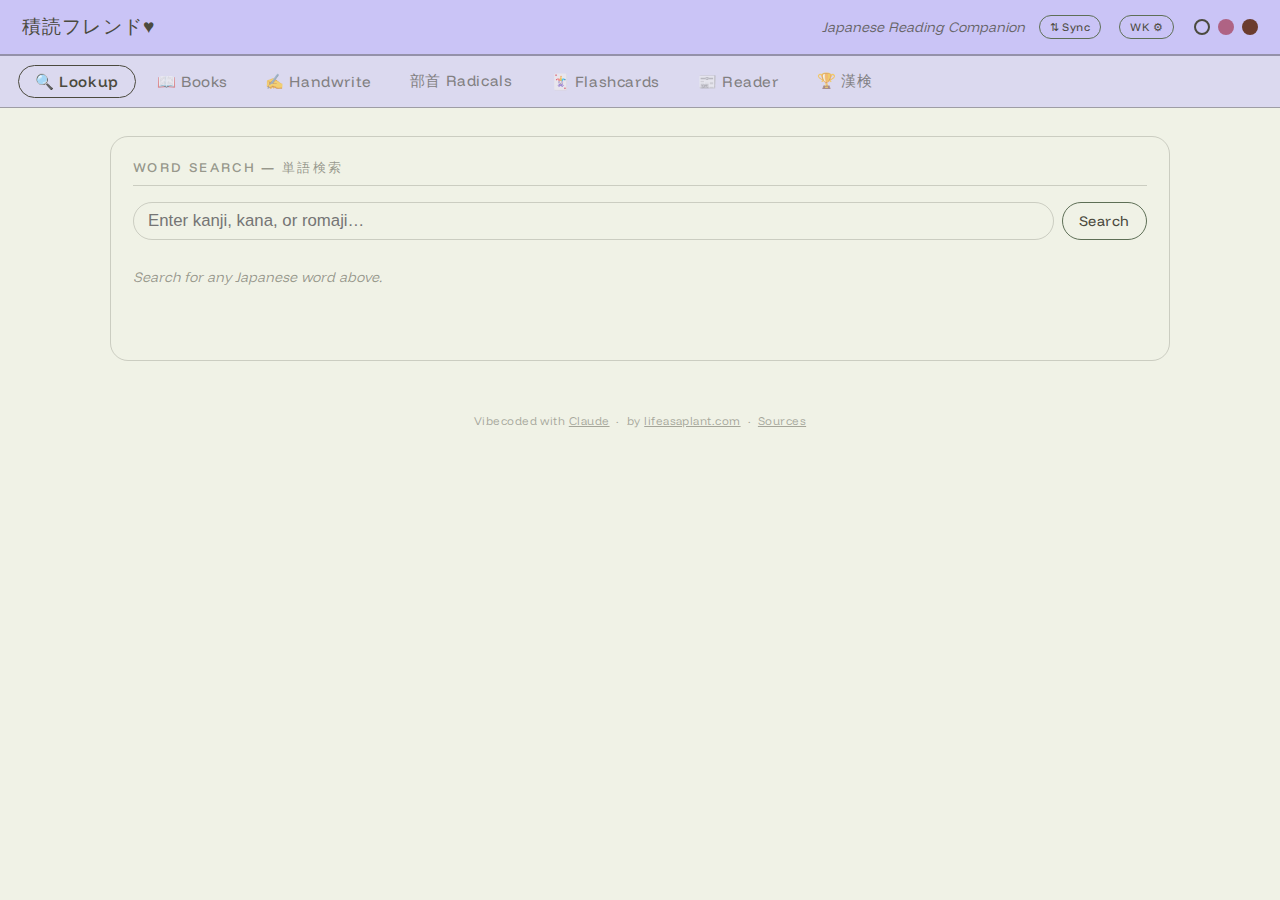
<file: index.html>
<!DOCTYPE html>

<html lang="en">
<head>
<meta charset="utf-8"/>
<meta content="width=device-width, initial-scale=1.0" name="viewport"/>
<title>積読フレンド ♥ </title>
<link href="https://fonts.googleapis.com" rel="preconnect"/>
<link href="https://fonts.gstatic.com" rel="preconnect" crossorigin/>
<link href="https://fonts.googleapis.com/css2?family=Funnel+Display:wght@300;400;500;600&family=Kosugi+Maru&display=swap" rel="stylesheet"/>
<link rel="icon" type="image/svg+xml" href="plumheart.svg"/>
  <link href="styles.css" rel="stylesheet"/>
  <link href="kanken.css" rel="stylesheet"/>
</head>
<body>
<header class="topbar">
<div class="topbar-left">
<h1>積読フレンド♥</h1>
</div>
<div class="topbar-right">
<span class="tagline">Japanese Reading Companion</span>
<button class="btn btn-sm" onclick="openSyncPanel()" style="font-size:0.7rem;padding:4px 10px;margin-right:4px" title="Backup &amp; Restore">⇅ Sync</button>
    <button class="btn btn-sm" onclick="openWkSettings()" style="font-size:0.7rem;padding:4px 10px;margin-right:6px" title="WaniKani Settings">WK ⚙</button>
<div aria-label="Theme" class="theme-dots">
<button aria-label="Flowers theme" class="theme-dot" data-theme="flowers" title="Flowers" type="button"></button>
<button aria-label="Plum theme" class="theme-dot" data-theme="plum" title="Plum" type="button"></button>
<button aria-label="Coffee theme" class="theme-dot" data-theme="coffee" title="Coffee" type="button"></button>
</div>
</div>
</header>
<div class="nav-wrap"><nav>
<button class="active" onclick="showPanel('lookup', this)">🔍 Lookup</button>
<button onclick="showPanel('bookshelf', this)">📖 Books</button>
<button onclick="showPanel('writing', this); setTimeout(()=>typeof hwResizeAll==='function'&&hwResizeAll(), 50)">✍️ Handwrite</button>
<button onclick="showPanel('radicals', this)">部首 Radicals</button>
<button onclick="showPanel('flashcards', this)">🃏 Flashcards</button>
<button onclick="showPanel('reader', this)">📰 Reader</button>
<button onclick="showPanel('kanken', this)">🏆 漢検</button>
</nav></div>
<main>
<!-- ── LOOKUP PANEL ── -->
<div class="panel active" id="panel-lookup">
<div class="lookup-grid">
<div class="card">
<h2>Word Search — 単語検索</h2>
<div class="search-bar">
<input autocomplete="off" id="search-input" placeholder="Enter kanji, kana, or romaji…" type="text"/>
<button class="btn" onclick="lookupWord()">Search</button>
</div>
<div id="results"><p class="status-msg">Search for any Japanese word above.</p></div>
</div>
</div>
</div>
<!-- ── WORD LISTS PANEL ── -->

<!-- ── HANDWRITE PANEL ── -->
<div class="panel" id="panel-writing">
<div class="writing-layout writing-one">
<div class="card canvas-wrap">
<h2>Handwrite Kanji — 手書き検索</h2>
<canvas height="350" id="writing-canvas-1" width="300"></canvas>
<div class="canvas-controls">
<div class="brush-row">
<span>Size</span>
<input id="brush-size" max="40" min="1" type="range" value="10" oninput="this.style.setProperty('--val', ((this.value-this.min)/(this.max-this.min)*100)+'%');" style="--val:22.5%;"/>
<input id="brush-color" type="color" value="#1a1410"/>
</div>
<button class="btn btn-sm btn-outline" onclick="hwClear(1)">Clear</button>
</div>
<div class="candidate-row" id="hw-candidates-1"></div>
<p class="status-msg" id="hw-status-1">Draw a kanji — suggestions appear automatically.</p>
</div>

<div class="card hw-build">
<h2>Build Word — 組み合わせ</h2>
<p class="radical-info">Click a candidate above to add it. You can edit the field manually too.</p>
<div class="search-bar">
<input autocomplete="off" id="hw-query" placeholder="例: 日本 / 猫 / 一" type="text"/>
<button class="btn" onclick="hwLookup()">Search</button>
<button class="btn btn-outline" onclick="hwClearQuery()">Clear</button>
</div>
<div id="hw-word-suggestions"><p class="status-msg">Write kanji (or type) to see word suggestions.</p></div>
</div>
</div>
</div>
<!-- ── RADICALS PANEL ── -->
<div class="panel" id="panel-radicals">
<div class="radical-layout">
<div class="card">
<h2>Radical Picker — 部首</h2>
<div class="selected-radicals" id="selected-radicals-display">—</div><p class="radical-info">Select one or more radicals to find kanji. Results come from Jisho.</p>
<div class="stroke-filter" id="stroke-filter"></div>
<div class="radical-grid" id="radical-grid"></div>
<div style="display:flex;gap:8px;margin-top:12px;flex-wrap:wrap"><button class="btn" onclick="searchByRadicals()" type="button">Get Kanji</button><button class="btn btn-outline" onclick="clearRadicals()" type="button">Clear selection</button></div></div>
<div class="card"><h2>Build Word — 組み合わせ</h2><p class="radical-info">1) Select radicals/components. 2) Click “Get Kanji”. 3) Click kanji to build a word. 4) Search.</p><div class="search-bar"><input autocomplete="off" id="radical-query" placeholder="例: 日本 / 猫 / 一" type="text"/><button class="btn" onclick="radicalSearchWord()" type="button">Search</button><button class="btn btn-outline" onclick="radicalClearAll()" type="button">Clear</button></div><div id="radical-word-suggestions"><p class="status-msg">Build a query to see suggestions.</p></div><div id="radical-kanji-candidates"><p class="status-msg">Select radicals and click “Get Kanji”.</p></div></div></div>
</div>

<!-- ── BOOKSHELF PANEL ── -->
<div class="panel" id="panel-bookshelf">

  <!-- Add book bar -->
  <div class="shelf-add-bar">
    <input id="shelf-quick-title" type="text" placeholder="Book title… (quick add)"
      onkeydown="if(event.key==='Enter')quickAddShelfBook()" autocomplete="off"/>
    <button class="btn btn-sm" onclick="quickAddShelfBook()">+ Quick add</button>
    <button class="btn btn-sm btn-outline" onclick="openAddShelfModal()">＋ Full details</button>
  </div>

  <!-- Two-column layout -->
  <div class="shelf-layout">

    <!-- Left: shelf list -->
    <div class="shelf-sidebar">
      <div id="shelf-list"></div>
    </div>

    <!-- Right: detail pane -->
    <div class="shelf-detail card" id="shelf-detail">
      <div class="shelf-empty-detail">
        <p class="empty-state">Select a book to see details,<br>or add one above.</p>
      </div>
    </div>

  </div>
</div>

<!-- ── BOOKSHELF MODAL ── -->
<div class="modal-overlay" id="shelf-modal">
  <div class="modal">
    <h2 id="shelf-modal-title-label">Add Book</h2>
    <input type="hidden" id="shelf-form-id"/>

    <div class="modal-section">
      <label>Title *</label>
      <input class="modal-input" id="shelf-form-title" type="text" placeholder="e.g. コンビニ人間" autocomplete="off"/>
    </div>

    <div class="modal-section">
      <label>Author</label>
      <input class="modal-input" id="shelf-form-author" type="text" placeholder="e.g. 村田沙耶香" autocomplete="off"/>
    </div>

    <div class="shelf-modal-row">
      <div class="modal-section" style="flex:1">
        <label>Status</label>
        <select class="modal-input" id="shelf-form-status">
          <option value="reading">📖 Reading</option>
          <option value="finished">✅ Finished</option>
          <option value="paused">⏸ Paused</option>
          <option value="wishlist">🌸 Want to read</option>
        </select>
      </div>
      <div class="modal-section" style="flex:1">
        <label>Date finished</label>
        <input class="modal-input" id="shelf-form-date" type="date"/>
      </div>
    </div>

    <div class="modal-section">
      <label>Rating</label>
      <div class="shelf-modal-stars" id="shelf-modal-rating" data-value="0">
        <span class="star" data-v="1">★</span>
        <span class="star" data-v="2">★</span>
        <span class="star" data-v="3">★</span>
        <span class="star" data-v="4">★</span>
        <span class="star" data-v="5">★</span>
      </div>
    </div>

    <div class="modal-section">
      <label>My Notes</label>
      <textarea class="modal-input" id="shelf-form-notes" rows="5"
        placeholder="Thoughts, impressions, memorable quotes…" style="border-radius:var(--radius-box);resize:vertical;min-height:100px;"></textarea>
    </div>

    <div class="modal-footer">
      <button class="btn btn-sm btn-outline" onclick="closeShelfModal()">Cancel</button>
      <button class="btn btn-sm" onclick="saveShelfModal()">Save</button>
    </div>
  </div>
</div>


<div class="panel" id="panel-flashcards">
<div class="fc-setup" id="fc-setup">
<div class="card">
<h2>Study Session — 勉強</h2>
<p style="font-size:0.9rem;color:var(--muted);margin-bottom:16px;font-style:italic">
          Choose which book(s) to study, then configure your session.
        </p>
<div class="fc-option-row" style="align-items:flex-start">
<label>Books</label>
<div class="fc-book-grid" id="fc-book-grid" style="margin-bottom:0"></div>
</div>
<div class="fc-options">
<div class="fc-option-row">
<label>Show</label>
<select id="fc-mode">
<option value="kanji-to-meaning">Kanji → Meaning</option>
<option value="meaning-to-kanji">Meaning → Kanji</option>
<option value="reading-to-meaning">Reading → Meaning</option>
</select>
</div>
<div class="fc-option-row">
<label>Order</label>
<select id="fc-order">
<option value="random">Random</option>
<option value="sequential">Sequential</option>
<option value="hard-first">Hard first</option>
</select>
</div>
<div class="fc-option-row">
<label>Limit</label>
<select id="fc-limit">
<option value="0">All cards</option>
<option value="10">10 cards</option>
<option value="20">20 cards</option>
<option value="30">30 cards</option>
<option value="50">50 cards</option>
</select>
</div>
</div>
</div>
<div style="text-align:center">
<button class="btn" onclick="startFlashcards()" style="padding:12px 36px;font-size:1.1rem;letter-spacing:0.1em">Start Study 開始</button>
</div>
</div>
<div class="fc-study" id="fc-study">
<div class="fc-progress-bar-wrap">
<span id="fc-count">0 / 0</span>
<div class="fc-progress-bar"><div class="fc-progress-fill" id="fc-progress-fill" style="width:0%"></div></div>
<button class="btn btn-sm btn-outline" onclick="endSession()">End</button>
</div>
<div class="fc-session-stats">
<div class="fc-stat"><span class="val" id="stat-again">0</span>Again</div>
<div class="fc-stat"><span class="val" id="stat-hard">0</span>Hard</div>
<div class="fc-stat"><span class="val" id="stat-good">0</span>Good</div>
<div class="fc-stat"><span class="val" id="stat-easy">0</span>Easy</div>
</div>
<div class="fc-card-scene" id="fc-card-scene" onclick="flipCard()">
<div class="fc-card-inner" id="fc-card-inner">
<div class="fc-card-face fc-front">
<div class="fc-hint" id="fc-front-hint">KANJI</div>
<div class="fc-word" id="fc-front-word">—</div>
<div class="fc-reading-front" id="fc-front-sub"></div>
<div class="fc-tap-hint">tap to reveal</div>
</div>
<div class="fc-card-face fc-back">
<div class="fc-hint">ANSWER</div>
<div class="fc-word-back" id="fc-back-word"></div>
<div class="fc-meaning-back" id="fc-back-meaning"></div>
<div class="fc-reading-back" id="fc-back-reading"></div>
</div>
</div>
</div>
<div class="fc-ratings" id="fc-ratings">
<button class="fc-rating-btn fc-btn-again" onclick="rateCard('again')">
<span class="label">Again</span><span class="sub">もう一度</span>
</button>
<button class="fc-rating-btn fc-btn-hard" onclick="rateCard('hard')">
<span class="label">Hard</span><span class="sub">難しい</span>
</button>
<button class="fc-rating-btn fc-btn-good" onclick="rateCard('good')">
<span class="label">Good</span><span class="sub">わかった</span>
</button>
<button class="fc-rating-btn fc-btn-easy" onclick="rateCard('easy')">
<span class="label">Easy</span><span class="sub">簡単</span>
</button>
</div>
<div class="fc-shortcuts">Space / Enter = flip  |  1 Again   2 Hard   3 Good   4 Easy</div>
</div>
<div class="fc-results" id="fc-results">
<div class="fc-results-title">Session Complete 完了</div>
<div class="fc-results-grid" id="fc-results-grid"></div>
<div class="fc-again-list" id="fc-again-list" style="display:none">
<h3>Review Again — 要復習</h3>
<div id="fc-again-items"></div>
</div>
<div style="display:flex;gap:12px;flex-wrap:wrap;justify-content:center">
<button class="btn" onclick="restartSession()">Study Again</button>
<button class="btn btn-outline" onclick="backToSetup()">Change Settings</button>
</div>
</div>
</div>

<!-- ── READER PANEL ── -->
<div class="panel" id="panel-reader">
  <div class="card" style="max-width:800px;margin:0 auto">
    <h2>Graded Reader — 多読</h2>
    <div class="reader-controls">
      <div class="reader-toolbar">
        <select id="reader-source" onchange="readerLoadSource()">
          <option value="nhk">📰 NHK Easy News (N4/N3)</option>
          <option value="tadoku-n2">📖 Tadoku Stories — N2</option>
          <option value="tadoku-n1">📖 Tadoku Stories — N1</option>
        </select>
        <label class="reader-toggle">
          <input type="checkbox" id="furigana-toggle" onchange="readerToggleFurigana(this.checked)" checked>
          Show furigana
        </label>
      </div>
      <div id="reader-article-list" class="reader-article-list">
        <p class="status-msg">Loading articles…</p>
      </div>
    </div>
    <div id="reader-content" class="reader-content" style="display:none">
      <div class="reader-back-bar">
        <button class="btn btn-sm btn-outline" onclick="readerBackToList()">← Back</button>
        <span id="reader-article-title" style="font-weight:600;margin-left:12px"></span>
      </div>
      <div id="reader-body" class="reader-body"></div>
    </div>
  </div>
</div>
<!-- ── KANKEN PANEL ── -->
<div class="panel" id="panel-kanken">
  <div class="card" style="max-width:680px;margin:0 auto">
    <h2>漢字検定 — Kanken Practice</h2>
    <div id="kk-setup"></div>
    <div id="kk-quiz"></div>
  </div>
</div>
</main>
<script defer="" src="state.js"></script>
  <script defer="" src="sync.js"></script>
<script defer="" src="nav.js"></script>
<script defer="" src="lookup.js"></script>
<script defer="" src="books.js"></script>
<script defer="" src="bookshelf.js"></script>
<script defer="" src="handwriting.js"></script>
<script defer="" src="radicals.js"></script>
<script defer="" src="flashcards.js"></script>
<script defer="" src="wanikani.js"></script>
<script defer="" src="preloaded-books.js"></script>
<script defer="" src="reader.js"></script>
<script defer="" src="kanken.js"></script>
<script defer="" src="init.js"></script>

<!-- ── WANIKANI SETTINGS MODAL ── -->
<div class="modal-overlay" id="wk-modal">
  <div class="modal-box" style="max-width:440px">
    <div class="modal-header">
      <h3>WaniKani Integration</h3>
      <button class="modal-close" onclick="closeWkSettings()">✕</button>
    </div>
    <div style="padding:16px 20px 20px">
      <p style="margin:0 0 12px;font-size:0.9rem;line-height:1.6;opacity:0.8">
        Connect your WaniKani account to see WK levels on vocab and in the lookup panel.
        Get your API token from
        <a href="https://www.wanikani.com/settings/personal_access_tokens" target="_blank" rel="noreferrer" style="color:var(--accent-stroke)">wanikani.com → Settings → API Tokens</a>.
      </p>
      <label style="display:block;font-size:0.8rem;font-weight:600;margin-bottom:6px;letter-spacing:0.06em">API TOKEN</label>
      <input id="wk-token-input" type="password" placeholder="Paste your WaniKani v2 API token…"
        style="width:100%;padding:10px 12px;border:1.5px solid var(--card-stroke);border-radius:6px;font-size:0.9rem;background:var(--card-bg);color:inherit;box-sizing:border-box"/>
      <div style="margin-top:12px;display:flex;align-items:center;gap:12px">
        <button class="btn" onclick="saveWkToken()">Save & Connect</button>
        <span id="wk-status" style="font-size:0.85rem"></span>
      </div>
      <p style="margin:16px 0 0;font-size:0.78rem;opacity:0.6;line-height:1.5">
        Your token is stored only in this browser's localStorage and is never sent anywhere except directly to api.wanikani.com.
      </p>
    </div>
  </div>
</div>

  <!-- ── SYNC MODAL ── -->
  <div class="modal-overlay" id="sync-modal">
    <div class="modal-box" style="max-width:420px">
      <div class="modal-header">
        <h3>Backup &amp; Restore</h3>
        <button class="modal-close" onclick="closeSyncPanel()">✕</button>
      </div>
      <div style="padding:16px 20px 20px">
        <p style="margin:0 0 14px;font-size:0.85rem;line-height:1.6;opacity:0.8">
          Your data lives only in <em>this browser</em>. Export a JSON backup to transfer
          to another device, or import one to merge data.
        </p>
        <div style="display:flex;flex-direction:column;gap:10px">
          <button class="btn" onclick="exportAllData()">⬇ Export JSON backup</button>
          <label class="btn btn-outline" style="cursor:pointer;text-align:center">
            ⬆ Import JSON backup
            <input type="file" accept=".json" onchange="importAllData(event)" style="display:none"/>
          </label>
        </div>
        <p id="sync-status" style="margin:12px 0 0;font-size:0.85rem;min-height:1.2em"></p>
      </div>
    </div>
  </div>
  <textarea id="quick-notes" style="display:none"></textarea>

  <footer style="text-align:center;padding:24px 16px 32px;font-size:0.72rem;opacity:0.45;letter-spacing:0.04em;font-family:'Funnel Display',sans-serif;">
    Vibecoded with <a href="https://claude.ai" target="_blank" rel="noreferrer" style="color:inherit;text-decoration:underline">Claude</a>
    &nbsp;·&nbsp;
    by <a href="https://lifeasaplant.com" target="_blank" rel="noreferrer" style="color:inherit;text-decoration:underline">lifeasaplant.com</a>
    &nbsp;·&nbsp;
    <button onclick="document.getElementById('sources-modal').classList.add('open')" style="background:none;border:none;font:inherit;color:inherit;cursor:pointer;text-decoration:underline;padding:0;opacity:1">Sources</button>
  </footer>

  <!-- ── SOURCES MODAL ── -->
  <div class="modal-overlay" id="sources-modal">
    <div class="modal-box" style="max-width:500px">
      <div class="modal-header">
        <h3>Sources &amp; Credits</h3>
        <button class="modal-close" onclick="document.getElementById('sources-modal').classList.remove('open')">✕</button>
      </div>
      <div style="padding:16px 20px 24px;font-size:0.85rem;line-height:1.9">

        <p style="font-size:0.7rem;text-transform:uppercase;letter-spacing:0.1em;opacity:0.5;margin:0 0 8px">Radicals</p>
        <p style="margin:0 0 16px">
          <a href="https://github.com/yagays/kanjivg-radical" target="_blank" rel="noreferrer">kanjivg-radical</a> — elements2kanji mapping by yagays, derived from <a href="https://kanjivg.tagaini.net" target="_blank" rel="noreferrer">KanjiVG</a>
        </p>

        <p style="font-size:0.7rem;text-transform:uppercase;letter-spacing:0.1em;opacity:0.5;margin:0 0 8px">Dictionary</p>
        <p style="margin:0 0 16px">
          <a href="https://jotoba.de" target="_blank" rel="noreferrer">Jotoba</a> — Japanese dictionary API<br>
          <a href="https://kanjiapi.dev" target="_blank" rel="noreferrer">KanjiAPI</a> — Kanji &amp; word data, JLPT levels<br>
          <a href="https://www.wanikani.com" target="_blank" rel="noreferrer">WaniKani</a> — SRS level data (optional, via personal API token)
        </p>

        <p style="font-size:0.7rem;text-transform:uppercase;letter-spacing:0.1em;opacity:0.5;margin:0 0 8px">Graded Reader</p>
        <p style="margin:0 0 16px">
          <a href="https://nhkeasier.com" target="_blank" rel="noreferrer">NHK Easier</a> — NHK Easy News with furigana (N4/N3)<br>
          Original articles: <a href="https://www3.nhk.or.jp/news/easy/" target="_blank" rel="noreferrer">NHK Web Easy</a>
        </p>

        <p style="font-size:0.7rem;text-transform:uppercase;letter-spacing:0.1em;opacity:0.5;margin:0 0 8px">Handwriting Recognition</p>
        <p style="margin:0 0 16px">
          <a href="https://www.google.com/inputtools/" target="_blank" rel="noreferrer">Google Input Tools</a> — Handwriting recognition API
        </p>

        <p style="font-size:0.7rem;text-transform:uppercase;letter-spacing:0.1em;opacity:0.5;margin:0 0 8px">Fonts</p>
        <p style="margin:0 0 16px">
          <a href="https://fonts.google.com/specimen/Kosugi+Maru" target="_blank" rel="noreferrer">Kosugi Maru</a> &amp;
          <a href="https://fonts.google.com/specimen/Funnel+Display" target="_blank" rel="noreferrer">Funnel Display</a> via Google Fonts
        </p>

        <p style="font-size:0.7rem;text-transform:uppercase;letter-spacing:0.1em;opacity:0.5;margin:0 0 8px">Built with</p>
        <p style="margin:0">
          <a href="https://claude.ai" target="_blank" rel="noreferrer">Claude</a> by Anthropic —
          <a href="https://workers.cloudflare.com" target="_blank" rel="noreferrer">Cloudflare Workers</a> for the proxy API —
          <a href="https://pages.github.com" target="_blank" rel="noreferrer">GitHub Pages</a> for hosting
        </p>

      </div>
    </div>
  </div>
</body></html>
</file>
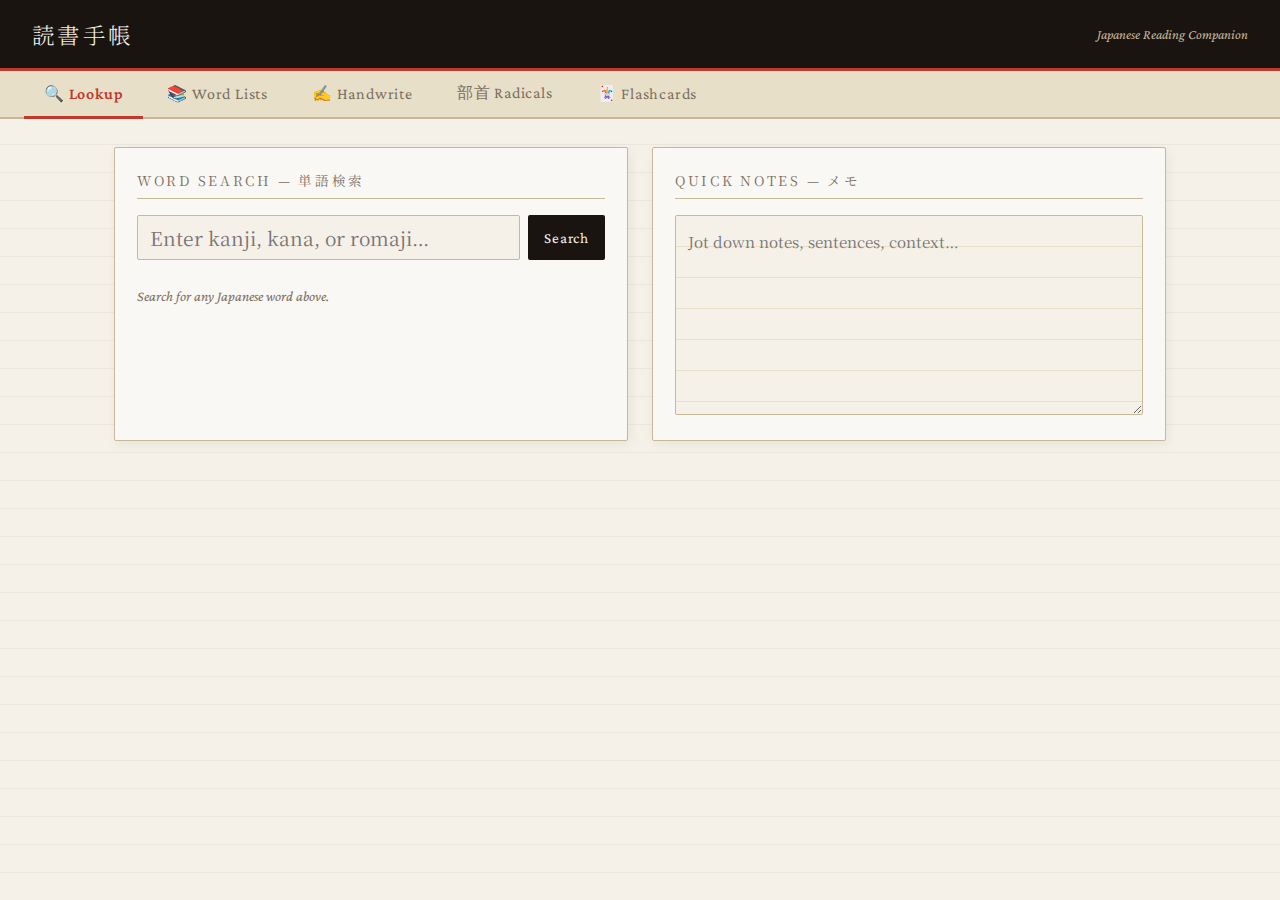
<file: companion.html>
<!DOCTYPE html>
<html lang="en">
<head>
<meta charset="UTF-8" />
<meta name="viewport" content="width=device-width, initial-scale=1.0" />
<title>読書手帳 — Japanese Reading Companion</title>

<link rel="preconnect" href="https://fonts.googleapis.com">
<link href="https://fonts.googleapis.com/css2?family=Noto+Serif+JP:wght@300;400;700&family=Crimson+Pro:ital,wght@0,300;0,400;1,300&display=swap" rel="stylesheet">

<style>
  :root {
    --ink: #1a1410;
    --paper: #f5f0e8;
    --aged: #e8dfc8;
    --red: #c0392b;
    --gold: #b8860b;
    --muted: #7a6e60;
    --border: #c8b89a;
    --white: #faf8f4;
  }

  * { box-sizing: border-box; margin: 0; padding: 0; }

  body {
    font-family: 'Crimson Pro', serif;
    background: var(--paper);
    color: var(--ink);
    min-height: 100vh;
    background-image:
      repeating-linear-gradient(0deg, transparent, transparent 27px, rgba(0,0,0,0.04) 27px, rgba(0,0,0,0.04) 28px);
  }

  header {
    background: var(--ink);
    color: var(--paper);
    padding: 18px 32px;
    display: flex;
    align-items: center;
    gap: 20px;
    border-bottom: 3px solid var(--red);
  }
  header h1 {
    font-family: 'Noto Serif JP', serif;
    font-size: 1.4rem;
    font-weight: 300;
    letter-spacing: 0.15em;
  }
  header span {
    font-size: 0.85rem;
    color: var(--border);
    font-style: italic;
    margin-left: auto;
  }

  nav {
    background: var(--aged);
    display: flex;
    border-bottom: 2px solid var(--border);
    padding: 0 24px;
    gap: 4px;
    flex-wrap: wrap;
  }
  nav button {
    background: none;
    border: none;
    font-family: 'Crimson Pro', serif;
    font-size: 1rem;
    padding: 12px 20px;
    cursor: pointer;
    color: var(--muted);
    border-bottom: 3px solid transparent;
    margin-bottom: -2px;
    transition: all 0.2s;
    letter-spacing: 0.05em;
  }
  nav button.active {
    color: var(--red);
    border-bottom-color: var(--red);
    font-weight: 600;
  }
  nav button:hover:not(.active) { color: var(--ink); }

  main { max-width: 1100px; margin: 0 auto; padding: 28px 24px; }

  .panel { display: none; }
  .panel.active { display: block; }

  .card {
    background: var(--white);
    border: 1px solid var(--border);
    border-radius: 2px;
    padding: 22px;
    box-shadow: 2px 3px 12px rgba(0,0,0,0.06);
  }
  .card h2 {
    font-family: 'Noto Serif JP', serif;
    font-size: 0.85rem;
    font-weight: 400;
    letter-spacing: 0.2em;
    text-transform: uppercase;
    color: var(--muted);
    margin-bottom: 16px;
    border-bottom: 1px solid var(--border);
    padding-bottom: 8px;
  }

  .btn {
    background: var(--ink);
    color: var(--paper);
    border: none;
    padding: 8px 16px;
    cursor: pointer;
    font-family: 'Crimson Pro', serif;
    font-size: 0.95rem;
    letter-spacing: 0.05em;
    border-radius: 2px;
    transition: background 0.2s;
  }
  .btn:hover { background: var(--red); }
  .btn-outline {
    background: transparent;
    border: 1px solid var(--border);
    color: var(--ink);
  }
  .btn-outline:hover { background: var(--aged); border-color: var(--ink); }
  .btn-sm { padding: 4px 10px; font-size: 0.85rem; }

  .status-msg { font-size: 0.9rem; color: var(--muted); font-style: italic; padding: 10px 0; }

  /* ── LOOKUP ── */
  .lookup-grid { display: grid; grid-template-columns: 1fr 1fr; gap: 24px; }
  @media (max-width: 700px) { .lookup-grid { grid-template-columns: 1fr; } }

  .search-bar { display: flex; gap: 8px; margin-bottom: 18px; }
  .search-bar input {
    flex: 1;
    font-family: 'Noto Serif JP', serif;
    font-size: 1.2rem;
    padding: 8px 12px;
    border: 1px solid var(--border);
    background: var(--paper);
    color: var(--ink);
    border-radius: 2px;
    outline: none;
  }
  .search-bar input:focus { border-color: var(--red); }

  #results { min-height: 80px; }

  .result-entry {
    border-bottom: 1px solid var(--aged);
    padding: 14px 0;
    animation: fadeIn 0.3s ease;
  }
  .result-entry:last-child { border-bottom: none; }
  @keyframes fadeIn { from { opacity:0; transform: translateY(4px); } to { opacity:1; transform:none; } }

  .word-header {
    display: flex;
    align-items: baseline;
    gap: 12px;
    margin-bottom: 6px;
    flex-wrap: wrap;
  }
  .kanji-large {
    font-family: 'Noto Serif JP', serif;
    font-size: 2rem;
    font-weight: 700;
    color: var(--ink);
    line-height: 1;
  }
  .reading {
    font-family: 'Noto Serif JP', serif;
    font-size: 1rem;
    color: var(--muted);
  }
  .jlpt-badge {
    font-size: 0.7rem;
    background: var(--gold);
    color: white;
    padding: 2px 6px;
    border-radius: 10px;
    letter-spacing: 0.05em;
  }
  .meanings { font-size: 1.05rem; color: var(--ink); margin-bottom: 8px; line-height: 1.5; }
  .tags { font-size: 0.82rem; color: var(--muted); font-style: italic; }
  .add-btn {
    margin-top: 8px;
    display: flex;
    gap: 6px;
    flex-wrap: wrap;
    align-items: center;
  }
  .add-btn select {
    font-family: 'Crimson Pro', serif;
    font-size: 0.85rem;
    padding: 4px 8px;
    border: 1px solid var(--border);
    background: var(--paper);
    border-radius: 2px;
    outline: none;
  }

  /* ── LISTS ── */
  .lists-layout { display: grid; grid-template-columns: 220px 1fr; gap: 24px; min-height: 60vh; }
  @media (max-width: 700px) { .lists-layout { grid-template-columns: 1fr; } }

  .book-list { display: flex; flex-direction: column; gap: 6px; }
  .book-item {
    padding: 10px 14px;
    background: var(--white);
    border: 1px solid var(--border);
    border-radius: 2px;
    cursor: pointer;
    transition: all 0.15s;
    font-family: 'Noto Serif JP', serif;
    font-size: 0.9rem;
  }
  .book-item:hover, .book-item.active { background: var(--aged); border-color: var(--ink); }
  .book-item .book-count { font-size: 0.75rem; color: var(--muted); }

  .new-book-form { display: flex; gap: 6px; margin-bottom: 12px; }
  .new-book-form input {
    flex: 1;
    padding: 7px 10px;
    border: 1px solid var(--border);
    background: var(--paper);
    font-family: 'Noto Serif JP', serif;
    font-size: 0.9rem;
    border-radius: 2px;
    outline: none;
  }
  .new-book-form input:focus { border-color: var(--red); }

  .words-table { width: 100%; border-collapse: collapse; }
  .words-table th {
    text-align: left;
    padding: 8px 12px;
    background: var(--aged);
    border: 1px solid var(--border);
    font-family: 'Noto Serif JP', serif;
    font-size: 0.8rem;
    font-weight: 400;
    letter-spacing: 0.1em;
    color: var(--muted);
  }
  .words-table td {
    padding: 10px 12px;
    border: 1px solid var(--aged);
    vertical-align: top;
  }
  .words-table tr:nth-child(even) td { background: rgba(0,0,0,0.015); }
  .words-table .kanji-cell {
    font-family: 'Noto Serif JP', serif;
    font-size: 1.2rem;
    font-weight: 700;
    width: 90px;
  }
  .words-table .reading-cell {
    font-family: 'Noto Serif JP', serif;
    font-size: 0.9rem;
    color: var(--muted);
    width: 120px;
  }
  .words-table .meaning-cell { font-size: 0.95rem; }
  .words-table .action-cell { width: 60px; text-align: center; }
  .del-btn {
    background: none;
    border: none;
    color: var(--border);
    cursor: pointer;
    font-size: 1.1rem;
    transition: color 0.15s;
  }
  .del-btn:hover { color: var(--red); }

  .empty-state {
    text-align: center;
    padding: 40px;
    color: var(--muted);
    font-style: italic;
    font-size: 1rem;
  }

  /* ── HANDWRITING PANEL ── */
  .writing-layout { display: grid; grid-template-columns: 1fr 1fr; gap: 24px; }
  @media (max-width: 700px) { .writing-layout { grid-template-columns: 1fr; } }

  .canvas-wrap { display: flex; flex-direction: column; gap: 12px; }
  canvas {
    border: 1px solid var(--border);
    border-radius: 2px;
    background: var(--white);
    cursor: crosshair;
    touch-action: none;
    display: block;
  }
  .canvas-controls { display: flex; gap: 8px; align-items: center; flex-wrap: wrap; }
  .brush-row { display: flex; align-items: center; gap: 8px; font-size: 0.9rem; color: var(--muted); }
  input[type=range] { width: 80px; accent-color: var(--ink); }
  input[type=color] {
    width: 32px; height: 28px;
    border: 1px solid var(--border);
    border-radius: 2px;
    padding: 2px;
    cursor: pointer;
  }

  .notepad-wrap textarea {
    width: 100%;
    min-height: 320px;
    font-family: 'Noto Serif JP', serif;
    font-size: 1rem;
    line-height: 2;
    padding: 16px;
    border: 1px solid var(--border);
    background: var(--white);
    color: var(--ink);
    resize: vertical;
    outline: none;
    border-radius: 2px;
    background-image: repeating-linear-gradient(transparent, transparent 31px, var(--aged) 31px, var(--aged) 32px);
  }
  .notepad-wrap textarea:focus { border-color: var(--red); }

  /* ── RADICALS ── */
  .radical-layout { display: grid; grid-template-columns: 1fr 1fr; gap: 24px; }
  @media (max-width: 700px) { .radical-layout { grid-template-columns: 1fr; } }

  .radical-info { font-size: 0.85rem; color: var(--muted); margin-bottom: 12px; line-height: 1.5; }

  .stroke-filter { display: flex; gap: 6px; flex-wrap: wrap; margin-bottom: 12px; }
  .stroke-btn {
    background: var(--white);
    border: 1px solid var(--border);
    padding: 4px 10px;
    border-radius: 20px;
    font-size: 0.85rem;
    cursor: pointer;
    transition: all 0.15s;
  }
  .stroke-btn.active, .stroke-btn:hover { background: var(--ink); color: var(--paper); border-color: var(--ink); }

  .radical-grid {
    display: flex;
    flex-wrap: wrap;
    gap: 4px;
    max-height: 300px;
    overflow-y: auto;
    background: var(--white);
    border: 1px solid var(--border);
    padding: 10px;
    border-radius: 2px;
  }
  .radical-btn {
    width: 38px; height: 38px;
    display: flex; align-items: center; justify-content: center;
    font-family: 'Noto Serif JP', serif;
    font-size: 1.2rem;
    border: 1px solid var(--aged);
    background: transparent;
    cursor: pointer;
    border-radius: 2px;
    transition: all 0.15s;
    position: relative;
  }
  .radical-btn:hover { background: var(--aged); }
  .radical-btn.selected { background: var(--red); color: white; border-color: var(--red); }
  .radical-btn .strokes {
    position: absolute;
    top: 1px; right: 2px;
    font-size: 0.45rem;
    color: var(--muted);
    font-family: monospace;
  }
  .radical-btn.selected .strokes { color: rgba(255,255,255,0.7); }

  .selected-radicals {
    font-family: 'Noto Serif JP', serif;
    font-size: 1.5rem;
    letter-spacing: 0.2em;
    min-height: 2rem;
    margin-bottom: 12px;
    color: var(--red);
  }

  /* ── FLASHCARDS ── */
  .fc-setup { max-width: 560px; margin: 0 auto; }
  .fc-setup .card { margin-bottom: 20px; }
  .fc-book-grid { display: flex; flex-wrap: wrap; gap: 8px; margin-bottom: 16px; }
  .fc-book-opt {
    padding: 8px 16px;
    border: 1px solid var(--border);
    border-radius: 2px;
    background: var(--white);
    cursor: pointer;
    font-family: 'Noto Serif JP', serif;
    font-size: 0.9rem;
    transition: all 0.15s;
  }
  .fc-book-opt.selected { background: var(--ink); color: var(--paper); border-color: var(--ink); }
  .fc-options { display: flex; flex-direction: column; gap: 12px; }
  .fc-option-row { display: flex; align-items: center; gap: 12px; font-size: 0.95rem; }
  .fc-option-row label { min-width: 140px; color: var(--muted); }
  .fc-option-row select {
    padding: 5px 10px;
    border: 1px solid var(--border);
    border-radius: 2px;
    font-family: 'Crimson Pro', serif;
    font-size: 0.9rem;
    background: var(--paper);
    outline: none;
  }

  .fc-study { display: none; }
  .fc-study.active { display: flex; flex-direction: column; align-items: center; gap: 20px; padding: 16px 0; }

  .fc-progress-bar-wrap {
    width: 100%;
    max-width: 600px;
    display: flex;
    align-items: center;
    gap: 12px;
    font-size: 0.85rem;
    color: var(--muted);
  }
  .fc-progress-bar { flex: 1; height: 6px; background: var(--aged); border-radius: 3px; overflow: hidden; }
  .fc-progress-fill {
    height: 100%;
    background: linear-gradient(90deg, var(--gold), var(--red));
    border-radius: 3px;
    transition: width 0.4s ease;
  }

  .fc-card-scene {
    width: 100%;
    max-width: 520px;
    height: 300px;
    perspective: 1000px;
    cursor: pointer;
  }
  .fc-card-inner {
    width: 100%; height: 100%;
    position: relative;
    transform-style: preserve-3d;
    transition: transform 0.5s cubic-bezier(0.4, 0, 0.2, 1);
  }
  .fc-card-scene.flipped .fc-card-inner { transform: rotateY(180deg); }

  .fc-card-face {
    position: absolute;
    inset: 0;
    backface-visibility: hidden;
    border-radius: 4px;
    display: flex;
    flex-direction: column;
    align-items: center;
    justify-content: center;
    padding: 32px;
    box-shadow: 0 8px 32px rgba(0,0,0,0.12), 0 2px 8px rgba(0,0,0,0.08);
    border: 1px solid var(--border);
  }
  .fc-front { background: var(--white); }
  .fc-back {
    background: var(--ink);
    color: var(--paper);
    transform: rotateY(180deg);
    border-color: transparent;
  }
  .fc-hint { font-size: 0.8rem; color: var(--muted); letter-spacing: 0.12em; text-transform: uppercase; margin-bottom: 16px; }
  .fc-back .fc-hint { color: rgba(255,255,255,0.4); }
  .fc-word {
    font-family: 'Noto Serif JP', serif;
    font-size: 4.5rem;
    font-weight: 700;
    line-height: 1;
    color: var(--ink);
    text-align: center;
  }
  .fc-reading-front {
    font-family: 'Noto Serif JP', serif;
    font-size: 1rem;
    color: var(--muted);
    margin-top: 12px;
  }
  .fc-meaning-back {
    font-size: 1.4rem;
    color: var(--paper);
    text-align: center;
    line-height: 1.5;
    margin-bottom: 8px;
  }
  .fc-reading-back {
    font-family: 'Noto Serif JP', serif;
    font-size: 1rem;
    color: rgba(255,255,255,0.55);
    margin-top: 10px;
  }
  .fc-word-back {
    font-family: 'Noto Serif JP', serif;
    font-size: 2.5rem;
    font-weight: 700;
    color: rgba(255,255,255,0.9);
    margin-bottom: 8px;
  }
  .fc-tap-hint {
    font-size: 0.75rem;
    color: var(--border);
    margin-top: 10px;
    letter-spacing: 0.1em;
    text-transform: uppercase;
  }

  .fc-ratings {
    display: none;
    gap: 12px;
    flex-wrap: wrap;
    justify-content: center;
    max-width: 520px;
    width: 100%;
  }
  .fc-ratings.visible { display: flex; animation: fadeIn 0.25s ease; }

  .fc-rating-btn {
    flex: 1;
    min-width: 90px;
    max-width: 140px;
    padding: 12px 8px;
    border: none;
    border-radius: 3px;
    font-family: 'Crimson Pro', serif;
    font-size: 1rem;
    cursor: pointer;
    display: flex;
    flex-direction: column;
    align-items: center;
    gap: 2px;
    transition: transform 0.1s, opacity 0.1s;
  }
  .fc-rating-btn:active { transform: scale(0.96); }
  .fc-rating-btn .label { font-weight: 600; font-size: 0.95rem; }
  .fc-rating-btn .sub { font-size: 0.75rem; opacity: 0.75; }
  .fc-btn-again { background: #e74c3c; color: white; }
  .fc-btn-hard  { background: #e67e22; color: white; }
  .fc-btn-good  { background: #27ae60; color: white; }
  .fc-btn-easy  { background: #2980b9; color: white; }

  .fc-session-stats {
    display: flex;
    gap: 20px;
    justify-content: center;
    max-width: 520px;
    width: 100%;
    font-size: 0.85rem;
    color: var(--muted);
  }
  .fc-stat { text-align: center; }
  .fc-stat .val {
    font-size: 1.5rem;
    font-weight: 700;
    color: var(--ink);
    display: block;
    font-family: 'Noto Serif JP', serif;
  }

  .fc-results {
    display: none;
    flex-direction: column;
    align-items: center;
    gap: 24px;
    padding: 40px 24px;
    text-align: center;
    max-width: 560px;
    margin: 0 auto;
  }
  .fc-results.active { display: flex; animation: fadeIn 0.4s ease; }
  .fc-results-title {
    font-family: 'Noto Serif JP', serif;
    font-size: 2rem;
    font-weight: 300;
    letter-spacing: 0.15em;
  }
  .fc-results-grid { display: grid; grid-template-columns: repeat(4, 1fr); gap: 16px; width: 100%; }
  .fc-results-stat {
    background: var(--white);
    border: 1px solid var(--border);
    padding: 16px 8px;
    border-radius: 2px;
    text-align: center;
  }
  .fc-results-stat .big { font-size: 2rem; font-weight: 700; font-family: 'Noto Serif JP', serif; }
  .fc-results-stat .lbl { font-size: 0.75rem; color: var(--muted); text-transform: uppercase; letter-spacing: 0.1em; margin-top: 4px; }

  .fc-again-list {
    width: 100%;
    background: var(--white);
    border: 1px solid var(--border);
    border-radius: 2px;
    padding: 16px;
    text-align: left;
  }
  .fc-again-list h3 {
    font-family: 'Noto Serif JP', serif;
    font-size: 0.85rem;
    letter-spacing: 0.15em;
    color: var(--muted);
    text-transform: uppercase;
    margin-bottom: 10px;
  }
  .fc-again-item {
    display: flex;
    gap: 12px;
    padding: 6px 0;
    border-bottom: 1px solid var(--aged);
    font-size: 0.9rem;
    align-items: baseline;
  }
  .fc-again-item:last-child { border: none; }
  .fc-again-item .k { font-family: 'Noto Serif JP', serif; font-size: 1.2rem; font-weight: 700; min-width: 32px; }
  .fc-again-item .r { color: var(--muted); font-family: 'Noto Serif JP', serif; font-size: 0.85rem; }
  .fc-again-item .m { color: var(--ink); }

  .fc-shortcuts { font-size: 0.75rem; color: var(--border); font-style: italic; text-align: center; }

  ::-webkit-scrollbar { width: 6px; }
  ::-webkit-scrollbar-track { background: var(--aged); }
  ::-webkit-scrollbar-thumb { background: var(--border); border-radius: 3px; }
</style>
</head>

<body>
<header>
  <div><h1>読書手帳</h1></div>
  <span>Japanese Reading Companion</span>
</header>

<nav>
  <button class="active" onclick="showPanel('lookup', this)">🔍 Lookup</button>
  <button onclick="showPanel('lists', this)">📚 Word Lists</button>
  <button onclick="showPanel('writing', this)">✍️ Handwrite</button>
  <button onclick="showPanel('radicals', this)">部首 Radicals</button>
  <button onclick="showPanel('flashcards', this)">🃏 Flashcards</button>
</nav>

<main>
  <!-- ── LOOKUP PANEL ── -->
  <div class="panel active" id="panel-lookup">
    <div class="lookup-grid">
      <div class="card">
        <h2>Word Search — 単語検索</h2>
        <div class="search-bar">
          <input id="search-input" type="text" placeholder="Enter kanji, kana, or romaji…" autocomplete="off" />
          <button class="btn" onclick="lookupWord()">Search</button>
        </div>
        <div id="results"><p class="status-msg">Search for any Japanese word above.</p></div>
      </div>
      <div class="card">
        <h2>Quick Notes — メモ</h2>
        <textarea id="quick-notes"
          style="width:100%;min-height:200px;font-family:'Noto Serif JP',serif;font-size:0.95rem;line-height:1.9;padding:12px;border:1px solid var(--border);background:var(--paper);outline:none;resize:vertical;border-radius:2px;background-image:repeating-linear-gradient(transparent,transparent 30px,var(--aged) 30px,var(--aged) 31px)"
          placeholder="Jot down notes, sentences, context…"></textarea>
      </div>
    </div>
  </div>

  <!-- ── WORD LISTS PANEL ── -->
  <div class="panel" id="panel-lists">
    <div class="lists-layout">
      <div>
        <div class="card" style="margin-bottom:0">
          <h2>Books — 本</h2>
          <div class="new-book-form">
            <input id="new-book-input" type="text" placeholder="Book title…" onkeydown="if(event.key==='Enter')addBook()" />
            <button class="btn btn-sm" onclick="addBook()">+</button>
          </div>
          <div class="book-list" id="book-list"></div>
        </div>
      </div>
      <div class="card">
        <h2 id="list-title">Word List — 単語リスト</h2>
        <div id="word-list-content"><p class="empty-state">Select or create a book to see its word list.</p></div>
      </div>
    </div>
  </div>

  <!-- ── HANDWRITE PANEL ── -->
  <div class="panel" id="panel-writing">
    <div class="writing-layout">
      <div class="card canvas-wrap">
        <h2>Handwrite Kanji — 手書き検索</h2>
        <canvas id="writing-canvas" width="420" height="350"></canvas>

        <div class="canvas-controls">
          <div class="brush-row">
            <span>Size</span>
            <input type="range" id="brush-size" min="1" max="40" value="10" />
            <input type="color" id="brush-color" value="#1a1410" />
          </div>
          <button class="btn btn-sm btn-outline" onclick="clearInk()">Clear</button>
          <button class="btn btn-sm" onclick="recognizeHandwriting()">Recognize</button>
        </div>

        <div id="hw-candidates" style="margin-top:12px;display:flex;gap:8px;flex-wrap:wrap"></div>
        <p class="status-msg" id="hw-status">Draw a kanji, then click Recognize. (Chrome/Edge works best.)</p>
      </div>

      <div class="card notepad-wrap">
        <h2>Notepad — ノート</h2>
        <textarea id="notepad" placeholder="Copy vocabulary, write sentences, practice readings…
例: 日本語を勉強しています。"></textarea>
        <div style="margin-top:10px;display:flex;gap:8px">
          <button class="btn btn-sm btn-outline" onclick="downloadNotes()">Save TXT</button>
          <button class="btn btn-sm btn-outline" onclick="document.getElementById('notepad').value=''">Clear</button>
        </div>
        <p class="status-msg" style="padding-bottom:0">Tip: after you pick a candidate, it auto-searches in Lookup.</p>
      </div>
    </div>
  </div>

  <!-- ── RADICALS PANEL ── -->
  <div class="panel" id="panel-radicals">
    <div class="radical-layout">
      <div class="card">
        <h2>Radical Picker — 部首</h2>
        <p class="radical-info">Select one or more radicals to find kanji. Results come from Jisho.</p>
        <div class="stroke-filter" id="stroke-filter"></div>
        <div class="radical-grid" id="radical-grid"></div>
      </div>
      <div class="card">
        <h2>Selected Radicals</h2>
        <div class="selected-radicals" id="selected-radicals-display">—</div>
        <div style="display:flex;gap:8px;margin-bottom:16px">
          <button class="btn" onclick="searchByRadicals()">Search Kanji</button>
          <button class="btn btn-outline" onclick="clearRadicals()">Clear</button>
        </div>
        <div id="radical-results"><p class="status-msg">Select radicals and click Search.</p></div>
      </div>
    </div>
  </div>

  <!-- ── FLASHCARDS PANEL ── -->
  <div class="panel" id="panel-flashcards">
    <div class="fc-setup" id="fc-setup">
      <div class="card">
        <h2>Study Session — 勉強</h2>
        <p style="font-size:0.9rem;color:var(--muted);margin-bottom:16px;font-style:italic">
          Choose which book(s) to study, then configure your session.
        </p>
        <p style="font-size:0.85rem;color:var(--muted);margin-bottom:8px;letter-spacing:0.05em">BOOKS</p>
        <div class="fc-book-grid" id="fc-book-grid"></div>
        <div class="fc-options">
          <div class="fc-option-row">
            <label>Show</label>
            <select id="fc-mode">
              <option value="kanji-to-meaning">Kanji → Meaning</option>
              <option value="meaning-to-kanji">Meaning → Kanji</option>
              <option value="reading-to-meaning">Reading → Meaning</option>
            </select>
          </div>
          <div class="fc-option-row">
            <label>Order</label>
            <select id="fc-order">
              <option value="random">Random</option>
              <option value="sequential">Sequential</option>
              <option value="hard-first">Hard first</option>
            </select>
          </div>
          <div class="fc-option-row">
            <label>Limit</label>
            <select id="fc-limit">
              <option value="0">All cards</option>
              <option value="10">10 cards</option>
              <option value="20">20 cards</option>
              <option value="30">30 cards</option>
              <option value="50">50 cards</option>
            </select>
          </div>
        </div>
      </div>
      <div style="text-align:center">
        <button class="btn" style="padding:12px 36px;font-size:1.1rem;letter-spacing:0.1em" onclick="startFlashcards()">Start Study 開始</button>
      </div>
    </div>

    <div class="fc-study" id="fc-study">
      <div class="fc-progress-bar-wrap">
        <span id="fc-count">0 / 0</span>
        <div class="fc-progress-bar"><div class="fc-progress-fill" id="fc-progress-fill" style="width:0%"></div></div>
        <button class="btn btn-sm btn-outline" onclick="endSession()">End</button>
      </div>

      <div class="fc-session-stats">
        <div class="fc-stat"><span class="val" id="stat-again">0</span>Again</div>
        <div class="fc-stat"><span class="val" id="stat-hard">0</span>Hard</div>
        <div class="fc-stat"><span class="val" id="stat-good">0</span>Good</div>
        <div class="fc-stat"><span class="val" id="stat-easy">0</span>Easy</div>
      </div>

      <div class="fc-card-scene" id="fc-card-scene" onclick="flipCard()">
        <div class="fc-card-inner" id="fc-card-inner">
          <div class="fc-card-face fc-front">
            <div class="fc-hint" id="fc-front-hint">KANJI</div>
            <div class="fc-word" id="fc-front-word">—</div>
            <div class="fc-reading-front" id="fc-front-sub"></div>
            <div class="fc-tap-hint">tap to reveal</div>
          </div>
          <div class="fc-card-face fc-back">
            <div class="fc-hint">ANSWER</div>
            <div class="fc-word-back" id="fc-back-word"></div>
            <div class="fc-meaning-back" id="fc-back-meaning"></div>
            <div class="fc-reading-back" id="fc-back-reading"></div>
          </div>
        </div>
      </div>

      <div class="fc-ratings" id="fc-ratings">
        <button class="fc-rating-btn fc-btn-again" onclick="rateCard('again')">
          <span class="label">Again</span><span class="sub">もう一度</span>
        </button>
        <button class="fc-rating-btn fc-btn-hard" onclick="rateCard('hard')">
          <span class="label">Hard</span><span class="sub">難しい</span>
        </button>
        <button class="fc-rating-btn fc-btn-good" onclick="rateCard('good')">
          <span class="label">Good</span><span class="sub">わかった</span>
        </button>
        <button class="fc-rating-btn fc-btn-easy" onclick="rateCard('easy')">
          <span class="label">Easy</span><span class="sub">簡単</span>
        </button>
      </div>
      <div class="fc-shortcuts">Space / Enter = flip &nbsp;|&nbsp; 1 Again &nbsp; 2 Hard &nbsp; 3 Good &nbsp; 4 Easy</div>
    </div>

    <div class="fc-results" id="fc-results">
      <div class="fc-results-title">Session Complete 完了</div>
      <div class="fc-results-grid" id="fc-results-grid"></div>
      <div class="fc-again-list" id="fc-again-list" style="display:none">
        <h3>Review Again — 要復習</h3>
        <div id="fc-again-items"></div>
      </div>
      <div style="display:flex;gap:12px;flex-wrap:wrap;justify-content:center">
        <button class="btn" onclick="restartSession()">Study Again</button>
        <button class="btn btn-outline" onclick="backToSetup()">Change Settings</button>
      </div>
    </div>
  </div>
</main>

<script>
/* =========================
   STATE
========================= */
let books = JSON.parse(localStorage.getItem('rdbooks') || '[]');
let activeBook = null;
let selectedRadicals = new Set();

/* =========================
   NAV
========================= */
function showPanel(id, btnEl = null) {
  document.querySelectorAll('.panel').forEach(p => p.classList.remove('active'));
  document.querySelectorAll('nav button').forEach(b => b.classList.remove('active'));
  document.getElementById('panel-' + id).classList.add('active');

  if (btnEl) {
    btnEl.classList.add('active');
  } else {
    const map = { lookup: 0, lists: 1, writing: 2, radicals: 3, flashcards: 4 };
    const i = map[id];
    const btns = document.querySelectorAll('nav button');
    if (btns[i]) btns[i].classList.add('active');
  }

  if (id === 'lists') renderBookList();
  if (id === 'radicals') renderRadicals();
  if (id === 'flashcards') {
    document.getElementById('fc-setup').style.display = 'block';
    document.getElementById('fc-study').classList.remove('active');
    document.getElementById('fc-results').classList.remove('active');
    showFlashcardsSetup();
  }
  if (id === 'writing') {
    // ensure canvas fits card when tab opens
    resizeCanvas();
    clearCanvas(false); // keep ink by default
  }
}

/* =========================
   LOOKUP (via Cloudflare Worker)
   IMPORTANT: your worker URL must accept ?keyword=
========================= */
document.getElementById('search-input').addEventListener('keydown', e => {
  if (e.key === 'Enter') lookupWord();
});

// Your minireader worker:
const JISHO_ENDPOINT = "https://minireader.zoe-caudron.workers.dev/?keyword=";

async function lookupWord() {
  const q = document.getElementById('search-input').value.trim();
  if (!q) return;
  const res = document.getElementById('results');
  res.innerHTML = '<p class="status-msg">Searching…</p>';
  try {
    const r = await fetch(JISHO_ENDPOINT + encodeURIComponent(q));
    if (!r.ok) throw new Error("HTTP " + r.status);
    const data = await r.json();
    renderResults(data.data || []);
  } catch (e) {
    res.innerHTML = `<p class="status-msg">⚠️ Could not reach the dictionary. Try searching directly:
      <a href="https://jisho.org/search/${encodeURIComponent(q)}" target="_blank" rel="noopener" style="color:var(--red)">jisho.org ↗</a></p>`;
  }
}

function renderResults(entries) {
  const res = document.getElementById('results');
  if (!entries.length) { res.innerHTML = '<p class="status-msg">No results found.</p>'; return; }
  res.innerHTML = '';
  entries.slice(0, 8).forEach(entry => {
    const word = entry.japanese[0]?.word || entry.japanese[0]?.reading || '';
    const reading = entry.japanese[0]?.reading || '';
    const meanings = entry.senses[0]?.english_definitions?.join('; ') || '';
    const tags = [...(entry.senses[0]?.parts_of_speech || [])].slice(0,2).join(', ');
    const jlpt = entry.jlpt?.[0] || '';

    const div = document.createElement('div');
    div.className = 'result-entry';
    div.innerHTML = `
      <div class="word-header">
        <span class="kanji-large">${escapeHTML(word)}</span>
        <span class="reading">${word !== reading ? escapeHTML(reading) : ''}</span>
        ${jlpt ? `<span class="jlpt-badge">${escapeHTML(jlpt.toUpperCase())}</span>` : ''}
      </div>
      <div class="meanings">${escapeHTML(meanings)}</div>
      ${tags ? `<div class="tags">${escapeHTML(tags)}</div>` : ''}
      <div class="add-btn">
        <select id="bk-${sanitize(word)}" style="max-width:160px">
          ${books.map(b => `<option value="${b.id}">${escapeHTML(b.title)}</option>`).join('')}
          ${books.length === 0 ? '<option disabled>No books yet</option>' : ''}
        </select>
        <button class="btn btn-sm">+ Add to List</button>
      </div>`;
    const btn = div.querySelector('button');
    btn.addEventListener('click', () => addToBook(word, reading, meanings, `bk-${sanitize(word)}`));
    res.appendChild(div);
  });
}

function sanitize(s) { return String(s).replace(/[^a-zA-Z0-9]/g, '_').slice(0,16); }
function escapeHTML(str) {
  return String(str).replace(/[&<>"']/g, m => ({'&':'&amp;','<':'&lt;','>':'&gt;','"':'&quot;',"'":'&#039;'}[m]));
}

function addToBook(word, reading, meaning, selectId) {
  const sel = document.getElementById(selectId);
  if (!sel || !sel.value) { alert('Create a book first in the Word Lists tab.'); return; }
  const bookId = sel.value;
  const book = books.find(b => b.id === bookId);
  if (!book) return;
  if (book.words.some(w => w.word === word)) { showToast('Already in list!'); return; }
  book.words.push({ word, reading, meaning, added: Date.now() });
  saveBooks();
  showToast(`Added ${word} to "${book.title}"`);
}

function showToast(msg) {
  let t = document.createElement('div');
  t.textContent = msg;
  t.style.cssText = 'position:fixed;bottom:24px;left:50%;transform:translateX(-50%);background:#1a1410;color:#f5f0e8;padding:10px 20px;border-radius:2px;font-family:Crimson Pro,serif;font-size:0.95rem;z-index:999;animation:fadeIn 0.2s';
  document.body.appendChild(t);
  setTimeout(() => t.remove(), 2000);
}

/* =========================
   BOOKS & WORD LISTS
========================= */
function saveBooks() { localStorage.setItem('rdbooks', JSON.stringify(books)); }

function addBook() {
  const inp = document.getElementById('new-book-input');
  const title = inp.value.trim();
  if (!title) return;
  const book = { id: 'bk' + Date.now(), title, words: [] };
  books.push(book);
  saveBooks();
  inp.value = '';
  renderBookList();
}

function renderBookList() {
  const bl = document.getElementById('book-list');
  bl.innerHTML = '';
  if (!books.length) { bl.innerHTML = '<p class="status-msg">No books yet. Add one above.</p>'; return; }
  books.forEach(book => {
    const d = document.createElement('div');
    d.className = 'book-item' + (activeBook === book.id ? ' active' : '');
    d.innerHTML = `<div>${escapeHTML(book.title)}</div><div class="book-count">${book.words.length} words</div>`;
    d.onclick = () => { activeBook = book.id; renderBookList(); renderWordList(); };
    bl.appendChild(d);
  });
}

function renderWordList() {
  const book = books.find(b => b.id === activeBook);
  const c = document.getElementById('word-list-content');
  document.getElementById('list-title').textContent = book ? `${book.title} — 単語リスト` : 'Word List';

  if (!book) {
    c.innerHTML = '<p class="empty-state">Select or create a book.</p>';
    return;
  }

  if (!book.words.length) {
    c.innerHTML = '<p class="empty-state">No words yet. Look up words and add them here.</p>';
    return;
  }

  let html = `<div style="margin-bottom:10px;display:flex;gap:8px;flex-wrap:wrap">
    <button class="btn btn-sm btn-outline" onclick="exportCSV()">Export CSV</button>
    <button class="btn btn-sm btn-outline" style="color:var(--red);border-color:var(--red)" onclick="deleteBook()">Delete Book</button>
  </div>
  <table class="words-table">
    <thead><tr><th>Kanji</th><th>Reading</th><th>Meaning</th><th></th></tr></thead>
    <tbody>`;

  book.words.forEach((w, i) => {
    html += `<tr>
      <td class="kanji-cell">${escapeHTML(w.word)}</td>
      <td class="reading-cell">${escapeHTML(w.reading)}</td>
      <td class="meaning-cell">${escapeHTML(w.meaning)}</td>
      <td class="action-cell"><button class="del-btn" onclick="removeWord(${i})" title="Remove">✕</button></td>
    </tr>`;
  });

  html += '</tbody></table>';
  c.innerHTML = html;
}

function removeWord(idx) {
  const book = books.find(b => b.id === activeBook);
  if (!book) return;
  book.words.splice(idx, 1);
  saveBooks();
  renderWordList();
}

function deleteBook() {
  if (!confirm('Delete this book and all its words?')) return;
  books = books.filter(b => b.id !== activeBook);
  activeBook = null;
  saveBooks();
  renderBookList();
  document.getElementById('word-list-content').innerHTML = '<p class="empty-state">Select or create a book.</p>';
}

function exportCSV() {
  const book = books.find(b => b.id === activeBook);
  if (!book) return;
  const rows = [['Word','Reading','Meaning'], ...book.words.map(w => [w.word, w.reading, w.meaning])];
  const csv = rows.map(r => r.map(c => `"${String(c).replace(/"/g,'""')}"`).join(',')).join('\n');
  const a = document.createElement('a');
  a.href = 'data:text/csv;charset=utf-8,' + encodeURIComponent(csv);
  a.download = (book.title || 'wordlist') + '.csv';
  a.click();
}

/* =========================
   HANDWRITING CANVAS (strokes)
========================= */
const canvas = document.getElementById('writing-canvas');
const ctx = canvas.getContext('2d');

let drawing = false;
let lastX = 0, lastY = 0;

// Stroke capture for recognition:
let strokes = [];
let currentStroke = null;

function nowMs() { return performance.now(); }

function resizeCanvas() {
  const wrap = canvas.parentElement;
  const w = Math.min(wrap.clientWidth - 44, 520);
  const old = canvas.toDataURL();
  const oldW = canvas.width, oldH = canvas.height;

  canvas.width = w;
  canvas.height = Math.round(w * 0.8);

  // Repaint old bitmap (best-effort)
  if (oldW && oldH) {
    const img = new Image();
    img.onload = () => {
      ctx.drawImage(img, 0, 0, canvas.width, canvas.height);
      drawGrid();
    };
    img.src = old;
  } else {
    drawGrid();
  }
}

function getPos(e) {
  const r = canvas.getBoundingClientRect();
  const src = e.touches ? e.touches[0] : e;
  return [src.clientX - r.left, src.clientY - r.top];
}

function startDraw(e) {
  drawing = true;
  const [x, y] = getPos(e);

  currentStroke = [{ x, y, t: nowMs() }];
  strokes.push(currentStroke);

  [lastX, lastY] = [x, y];
  e.preventDefault();
}

function endDraw() {
  drawing = false;
  currentStroke = null;
  ctx.beginPath();
}

function draw(e) {
  if (!drawing) return;
  e.preventDefault();

  const [x, y] = getPos(e);

  // Record ink points first
  if (currentStroke) currentStroke.push({ x, y, t: nowMs() });

  // Render stroke
  ctx.globalCompositeOperation = 'source-over';
  ctx.strokeStyle = document.getElementById('brush-color').value;
  ctx.lineWidth = +document.getElementById('brush-size').value;
  ctx.lineCap = 'round';
  ctx.lineJoin = 'round';

  ctx.beginPath();
  ctx.moveTo(lastX, lastY);
  ctx.lineTo(x, y);
  ctx.stroke();

  [lastX, lastY] = [x, y];
}

canvas.addEventListener('mousedown', startDraw);
canvas.addEventListener('mouseup', endDraw);
canvas.addEventListener('mouseleave', endDraw);
canvas.addEventListener('mousemove', draw);

canvas.addEventListener('touchstart', startDraw, { passive: false });
canvas.addEventListener('touchend', endDraw, { passive: false });
canvas.addEventListener('touchcancel', endDraw, { passive: false });
canvas.addEventListener('touchmove', draw, { passive: false });

function drawGrid() {
  const w = canvas.width, h = canvas.height;
  ctx.save();
  ctx.strokeStyle = 'rgba(0,0,0,0.06)';
  ctx.lineWidth = 0.5;
  ctx.setLineDash([4,4]);
  ctx.beginPath();
  ctx.moveTo(w/2,0); ctx.lineTo(w/2,h);
  ctx.moveTo(0,h/2); ctx.lineTo(w,h/2);
  ctx.moveTo(0,0); ctx.lineTo(w,h);
  ctx.moveTo(w,0); ctx.lineTo(0,h);
  ctx.stroke();
  ctx.setLineDash([]);
  ctx.restore();
}

function clearCanvas(redraw = true) {
  ctx.clearRect(0, 0, canvas.width, canvas.height);
  if (redraw) drawGrid();
}

function clearInk() {
  strokes = [];
  currentStroke = null;
  clearCanvas(true);

  document.getElementById("hw-candidates").innerHTML = "";
  document.getElementById("hw-status").textContent = "Draw a kanji, then click Recognize. (Chrome/Edge works best.)";
}

function downloadNotes() {
  const text = document.getElementById('notepad').value;
  const a = document.createElement('a');
  a.href = 'data:text/plain;charset=utf-8,' + encodeURIComponent(text);
  a.download = 'japanese-notes.txt';
  a.click();
}

/* =========================
   HANDWRITING RECOGNITION (Web API)
========================= */
async function recognizeWithWebAPI(strokesInput) {
  if (!("queryHandwritingRecognizer" in navigator)) return null;

  const recognizers = await navigator.queryHandwritingRecognizer({ languages: ["ja"] });
  if (!recognizers || !recognizers.length) return null;

  const recognizer = recognizers[0];

  // Convert strokes to ink: [ [ [x,y,t], ... ], ...]
  const ink = strokesInput
    .filter(st => st && st.length >= 2)
    .map(st => st.map(p => [p.x, p.y, p.t]));

  if (!ink.length) return [];

  const result = await recognizer.recognize({
    inputType: "ink",
    ink,
    maxAlternatives: 12
  });

  return result?.candidates || [];
}

async function recognizeHandwriting() {
  const status = document.getElementById("hw-status");
  const out = document.getElementById("hw-candidates");

  if (!strokes.length) {
    status.textContent = "Draw something first 🙂";
    return;
  }

  status.textContent = "Recognizing…";
  out.innerHTML = "";

  let candidates = null;
  try {
    candidates = await recognizeWithWebAPI(strokes);
  } catch (e) {
    candidates = null;
  }

  if (!candidates || !candidates.length) {
    status.textContent = "No candidates (or recognition not supported). Try Chrome/Edge.";
    return;
  }

  status.textContent = "Pick the correct kanji:";
  candidates.slice(0, 12).forEach(c => {
    const btn = document.createElement("button");
    btn.className = "btn btn-sm btn-outline";
    btn.textContent = c;
    btn.onclick = () => {
      document.getElementById("search-input").value = c;
      showPanel("lookup");
      lookupWord();
    };
    out.appendChild(btn);
  });
}

/* =========================
   RADICALS
========================= */
// Comprehensive radical list with stroke counts
const RADICALS = [
  {r:'一',s:1},{r:'丨',s:1},{r:'丶',s:1},{r:'ノ',s:1},{r:'乙',s:1},{r:'亅',s:1},
  {r:'二',s:2},{r:'亠',s:2},{r:'人',s:2},{r:'儿',s:2},{r:'入',s:2},{r:'八',s:2},{r:'冂',s:2},{r:'冖',s:2},{r:'冫',s:2},{r:'几',s:2},{r:'凵',s:2},{r:'刀',s:2},{r:'力',s:2},{r:'勹',s:2},{r:'匕',s:2},{r:'匚',s:2},{r:'十',s:2},{r:'卜',s:2},{r:'卩',s:2},{r:'厂',s:2},{r:'厶',s:2},{r:'又',s:2},
  {r:'口',s:3},{r:'囗',s:3},{r:'土',s:3},{r:'士',s:3},{r:'夂',s:3},{r:'夕',s:3},{r:'大',s:3},{r:'女',s:3},{r:'子',s:3},{r:'宀',s:3},{r:'寸',s:3},{r:'小',s:3},{r:'尢',s:3},{r:'尸',s:3},{r:'屮',s:3},{r:'山',s:3},{r:'川',s:3},{r:'工',s:3},{r:'己',s:3},{r:'巾',s:3},{r:'干',s:3},{r:'幺',s:3},{r:'广',s:3},{r:'廴',s:3},{r:'廾',s:3},{r:'弋',s:3},{r:'弓',s:3},{r:'彐',s:3},{r:'彡',s:3},{r:'彳',s:3},
  {r:'心',s:4},{r:'戈',s:4},{r:'戸',s:4},{r:'手',s:4},{r:'支',s:4},{r:'攴',s:4},{r:'文',s:4},{r:'斗',s:4},{r:'斤',s:4},{r:'方',s:4},{r:'无',s:4},{r:'日',s:4},{r:'曰',s:4},{r:'月',s:4},{r:'木',s:4},{r:'欠',s:4},{r:'止',s:4},{r:'歹',s:4},{r:'殳',s:4},{r:'毋',s:4},{r:'比',s:4},{r:'毛',s:4},{r:'氏',s:4},{r:'气',s:4},{r:'水',s:4},{r:'火',s:4},{r:'爪',s:4},{r:'父',s:4},{r:'爻',s:4},{r:'片',s:4},{r:'牙',s:4},{r:'牛',s:4},{r:'犬',s:4},{r:'王',s:4},
  {r:'玄',s:5},{r:'瓜',s:5},{r:'瓦',s:5},{r:'甘',s:5},{r:'生',s:5},{r:'用',s:5},{r:'田',s:5},{r:'疋',s:5},{r:'疒',s:5},{r:'白',s:5},{r:'皮',s:5},{r:'皿',s:5},{r:'目',s:5},{r:'矛',s:5},{r:'矢',s:5},{r:'石',s:5},{r:'示',s:5},{r:'禸',s:5},{r:'禾',s:5},{r:'穴',s:5},{r:'立',s:5},{r:'网',s:5},{r:'羊',s:5},{r:'羽',s:5},{r:'老',s:5},{r:'而',s:5},{r:'耒',s:5},{r:'耳',s:5},{r:'聿',s:5},{r:'肉',s:5},{r:'臣',s:5},{r:'自',s:5},{r:'至',s:5},{r:'臼',s:5},{r:'舌',s:5},{r:'舛',s:5},{r:'舟',s:5},{r:'艮',s:5},{r:'色',s:5},{r:'艸',s:5},{r:'虍',s:5},{r:'虫',s:5},{r:'血',s:5},{r:'行',s:5},{r:'衣',s:5},{r:'見',s:5},
  {r:'角',s:7},{r:'言',s:7},{r:'谷',s:7},{r:'豆',s:7},{r:'豕',s:7},{r:'貝',s:7},{r:'赤',s:7},{r:'走',s:7},{r:'足',s:7},{r:'身',s:7},{r:'車',s:7},{r:'辛',s:7},{r:'辰',s:7},{r:'邑',s:7},{r:'酉',s:7},{r:'釆',s:7},{r:'里',s:7},
  {r:'金',s:8},{r:'長',s:8},{r:'門',s:8},{r:'隶',s:8},{r:'隹',s:8},{r:'雨',s:8},{r:'青',s:8},{r:'非',s:8},
  {r:'面',s:9},{r:'革',s:9},{r:'韋',s:9},{r:'音',s:9},{r:'頁',s:9},{r:'風',s:9},{r:'飛',s:9},{r:'食',s:9},{r:'首',s:9},{r:'香',s:9},
  {r:'馬',s:10},{r:'骨',s:10},{r:'高',s:10},{r:'鬼',s:10},
  {r:'魚',s:11},{r:'鳥',s:11},{r:'鹵',s:11},{r:'鹿',s:11},{r:'麦',s:11},
  {r:'黒',s:12},{r:'鼠',s:13},{r:'鼻',s:14},{r:'歯',s:15},
];

const strokeCounts = [...new Set(RADICALS.map(r => r.s))].sort((a,b)=>a-b);
let strokeFilter = null;

function renderRadicals() {
  const sf = document.getElementById('stroke-filter');
  if (sf.children.length) return;

  const allBtn = document.createElement('button');
  allBtn.className = 'stroke-btn active';
  allBtn.textContent = 'All';
  allBtn.onclick = () => { strokeFilter = null; highlightStroke(allBtn); renderRadicalGrid(); };
  sf.appendChild(allBtn);

  strokeCounts.forEach(s => {
    const btn = document.createElement('button');
    btn.className = 'stroke-btn';
    btn.textContent = s;
    btn.onclick = () => { strokeFilter = s; highlightStroke(btn); renderRadicalGrid(); };
    sf.appendChild(btn);
  });

  renderRadicalGrid();
}

function highlightStroke(el) {
  document.querySelectorAll('.stroke-btn').forEach(b => b.classList.remove('active'));
  el.classList.add('active');
}

function renderRadicalGrid() {
  const grid = document.getElementById('radical-grid');
  grid.innerHTML = '';
  const filtered = strokeFilter ? RADICALS.filter(r => r.s === strokeFilter) : RADICALS;

  filtered.forEach(({r, s}) => {
    const btn = document.createElement('button');
    btn.className = 'radical-btn' + (selectedRadicals.has(r) ? ' selected' : '');
    btn.innerHTML = `${escapeHTML(r)}<span class="strokes">${s}</span>`;
    btn.title = `${r} (${s} strokes)`;
    btn.onclick = () => toggleRadical(r, btn);
    grid.appendChild(btn);
  });
}

function toggleRadical(r, btn) {
  if (selectedRadicals.has(r)) { selectedRadicals.delete(r); btn.classList.remove('selected'); }
  else { selectedRadicals.add(r); btn.classList.add('selected'); }
  const disp = document.getElementById('selected-radicals-display');
  disp.textContent = selectedRadicals.size ? [...selectedRadicals].join(' ') : '—';
}

function clearRadicals() {
  selectedRadicals.clear();
  renderRadicalGrid();
  document.getElementById('selected-radicals-display').textContent = '—';
  document.getElementById('radical-results').innerHTML = '<p class="status-msg">Select radicals and click Search.</p>';
}

async function searchByRadicals() {
  if (!selectedRadicals.size) { alert('Select at least one radical.'); return; }
  const q = '#radical:' + [...selectedRadicals].join('');
  const res = document.getElementById('radical-results');
  res.innerHTML = '<p class="status-msg">Searching…</p>';
  try {
    const r = await fetch(JISHO_ENDPOINT + encodeURIComponent(q));
    if (!r.ok) throw new Error("HTTP " + r.status);
    const data = await r.json();
    renderRadicalResults(data.data || []);
  } catch(e) {
    res.innerHTML = `<p class="status-msg">Search on Jisho:
      <a href="https://jisho.org/search/${encodeURIComponent(q)}" target="_blank" rel="noopener" style="color:var(--red)">
        ${escapeHTML([...selectedRadicals].join(''))} ↗
      </a></p>`;
  }
}

function renderRadicalResults(entries) {
  const res = document.getElementById('radical-results');
  const q = '#radical:' + [...selectedRadicals].join('');

  if (!entries.length) {
    res.innerHTML = `<p class="status-msg">No direct results.
      <a href="https://jisho.org/search/${encodeURIComponent(q)}" target="_blank" rel="noopener" style="color:var(--red)">Try on Jisho ↗</a></p>`;
    return;
  }

  const wrap = document.createElement('div');
  wrap.style.cssText = 'display:flex;flex-wrap:wrap;gap:8px';

  entries.slice(0,20).forEach(e => {
    const word = e.japanese[0]?.word || e.japanese[0]?.reading || '';
    const reading = e.japanese[0]?.reading || '';
    const meaning = e.senses[0]?.english_definitions?.slice(0,2).join(', ') || '';

    const tile = document.createElement('div');
    tile.style.cssText = "background:var(--white);border:1px solid var(--border);border-radius:2px;padding:8px 12px;cursor:pointer;min-width:80px;text-align:center";
    tile.innerHTML = `
      <div style="font-family:'Noto Serif JP',serif;font-size:1.4rem;font-weight:700">${escapeHTML(word)}</div>
      <div style="font-size:0.75rem;color:var(--muted)">${word!==reading ? escapeHTML(reading) : ''}</div>
      <div style="font-size:0.75rem;color:var(--ink);margin-top:2px">${escapeHTML(meaning).slice(0, 28)}</div>
    `;
    tile.addEventListener('click', () => {
      document.getElementById('search-input').value = word;
      showPanel('lookup');
      lookupWord();
    });
    wrap.appendChild(tile);
  });

  res.innerHTML = '';
  res.appendChild(wrap);

  const p = document.createElement('p');
  p.style.cssText = "font-size:0.8rem;color:var(--muted);margin-top:10px;font-style:italic";
  p.innerHTML = `Click any kanji to look it up. <a href="https://jisho.org/search/${encodeURIComponent(q)}" target="_blank" rel="noopener" style="color:var(--red)">See all on Jisho ↗</a>`;
  res.appendChild(p);
}

/* =========================
   FLASHCARDS
========================= */
let fc = {
  deck: [],
  queue: [],
  current: null,
  idx: 0,
  flipped: false,
  mode: 'kanji-to-meaning',
  stats: { again: 0, hard: 0, good: 0, easy: 0 },
  againWords: [],
  selectedBooks: new Set(),
};

function showFlashcardsSetup() {
  const grid = document.getElementById('fc-book-grid');
  grid.innerHTML = '';
  if (!books.length) {
    grid.innerHTML = '<p class="status-msg">No books yet. Add words in the Lookup tab first.</p>';
    return;
  }
  books.forEach(b => {
    const btn = document.createElement('button');
    btn.className = 'fc-book-opt' + (fc.selectedBooks.has(b.id) ? ' selected' : '');
    btn.innerHTML = `${escapeHTML(b.title)} <span style="font-size:0.75rem;opacity:0.6">(${b.words.length})</span>`;
    btn.onclick = () => {
      if (fc.selectedBooks.has(b.id)) fc.selectedBooks.delete(b.id);
      else fc.selectedBooks.add(b.id);
      btn.classList.toggle('selected');
    };
    grid.appendChild(btn);
  });
}

function startFlashcards() {
  if (!fc.selectedBooks.size) {
    books.forEach(b => fc.selectedBooks.add(b.id));
  }

  let words = [];
  books.filter(b => fc.selectedBooks.has(b.id)).forEach(b => {
    b.words.forEach(w => words.push({ ...w, bookId: b.id }));
  });

  if (!words.length) { alert('No words in selected books. Add words first!'); return; }

  fc.mode = document.getElementById('fc-mode').value;
  const order = document.getElementById('fc-order').value;
  const limit = parseInt(document.getElementById('fc-limit').value, 10);

  if (order === 'random') words = words.sort(() => Math.random() - 0.5);
  else if (order === 'hard-first') {
    const scores = JSON.parse(localStorage.getItem('fc-scores') || '{}');
    words.sort((a, b) => (scores[a.word]?.ease || 2.5) - (scores[b.word]?.ease || 2.5));
  }

  if (limit > 0) words = words.slice(0, limit);

  fc.deck = words;
  fc.queue = [...words];
  fc.idx = 0;
  fc.stats = { again: 0, hard: 0, good: 0, easy: 0 };
  fc.againWords = [];
  fc.flipped = false;

  document.getElementById('fc-setup').style.display = 'none';
  document.getElementById('fc-results').classList.remove('active');
  document.getElementById('fc-study').classList.add('active');

  loadCard();
}

function loadCard() {
  if (fc.idx >= fc.queue.length) { showResults(); return; }

  fc.current = fc.queue[fc.idx];
  fc.flipped = false;

  const scene = document.getElementById('fc-card-scene');
  scene.classList.remove('flipped');
  document.getElementById('fc-ratings').classList.remove('visible');

  const total = fc.queue.length;
  const done = fc.idx;
  document.getElementById('fc-count').textContent = `${done + 1} / ${total}`;
  document.getElementById('fc-progress-fill').style.width = `${(done / total) * 100}%`;
  document.getElementById('stat-again').textContent = fc.stats.again;
  document.getElementById('stat-hard').textContent = fc.stats.hard;
  document.getElementById('stat-good').textContent = fc.stats.good;
  document.getElementById('stat-easy').textContent = fc.stats.easy;

  const w = fc.current;
  const m = fc.mode;
  const frontHint = document.getElementById('fc-front-hint');
  const frontWord = document.getElementById('fc-front-word');
  const frontSub = document.getElementById('fc-front-sub');
  const backWord = document.getElementById('fc-back-word');
  const backMeaning = document.getElementById('fc-back-meaning');
  const backReading = document.getElementById('fc-back-reading');

  if (m === 'kanji-to-meaning') {
    frontHint.textContent = 'KANJI';
    frontWord.textContent = w.word;
    frontWord.style.fontSize = w.word.length > 4 ? '2.8rem' : '4.5rem';
    frontSub.textContent = '';
    backWord.textContent = w.word;
    backMeaning.textContent = w.meaning;
    backReading.textContent = w.reading;
  } else if (m === 'meaning-to-kanji') {
    frontHint.textContent = 'MEANING';
    frontWord.textContent = w.meaning;
    frontWord.style.fontSize = w.meaning.length > 20 ? '1.2rem' : '1.8rem';
    frontSub.textContent = '';
    backWord.textContent = w.word;
    backMeaning.textContent = w.meaning;
    backReading.textContent = w.reading;
  } else {
    frontHint.textContent = 'READING';
    frontWord.textContent = w.reading;
    frontWord.style.fontSize = '3rem';
    frontSub.textContent = '';
    backWord.textContent = w.word;
    backMeaning.textContent = w.meaning;
    backReading.textContent = w.reading;
  }
}

function flipCard() {
  if (fc.flipped) return;
  fc.flipped = true;
  document.getElementById('fc-card-scene').classList.add('flipped');
  document.getElementById('fc-ratings').classList.add('visible');
}

function rateCard(rating) {
  if (!fc.flipped) { flipCard(); return; }
  fc.stats[rating]++;

  const scores = JSON.parse(localStorage.getItem('fc-scores') || '{}');
  const word = fc.current.word;
  const prev = scores[word] || { ease: 2.5, interval: 1, reps: 0 };
  const easeMap = { again: -0.3, hard: -0.15, good: 0, easy: 0.15 };

  prev.ease = Math.max(1.3, prev.ease + easeMap[rating]);
  if (rating === 'again') { prev.interval = 1; prev.reps = 0; fc.againWords.push(fc.current); }
  else { prev.reps++; prev.interval = Math.round(prev.interval * prev.ease); }

  scores[word] = prev;
  localStorage.setItem('fc-scores', JSON.stringify(scores));

  fc.idx++;
  loadCard();
}

function endSession() {
  if (confirm('End session early?')) showResults();
}

function showResults() {
  document.getElementById('fc-study').classList.remove('active');

  const { again, hard, good, easy } = fc.stats;
  const total = again + hard + good + easy;
  const pct = total > 0 ? Math.round(((good + easy) / total) * 100) : 0;

  document.getElementById('fc-results-grid').innerHTML = `
    <div class="fc-results-stat"><div class="big" style="color:var(--red)">${again}</div><div class="lbl">Again</div></div>
    <div class="fc-results-stat"><div class="big" style="color:#e67e22">${hard}</div><div class="lbl">Hard</div></div>
    <div class="fc-results-stat"><div class="big" style="color:#27ae60">${good}</div><div class="lbl">Good</div></div>
    <div class="fc-results-stat"><div class="big" style="color:#2980b9">${easy}</div><div class="lbl">Easy</div></div>
    <div class="fc-results-stat" style="grid-column:span 4"><div class="big">${pct}%</div><div class="lbl">Known</div></div>
  `;

  const againList = document.getElementById('fc-again-list');
  if (fc.againWords.length) {
    againList.style.display = 'block';
    document.getElementById('fc-again-items').innerHTML = fc.againWords.map(w =>
      `<div class="fc-again-item">
        <span class="k">${escapeHTML(w.word)}</span>
        <span class="r">${escapeHTML(w.reading)}</span>
        <span class="m">${escapeHTML(w.meaning)}</span>
      </div>`
    ).join('');
  } else {
    againList.style.display = 'none';
  }

  document.getElementById('fc-results').classList.add('active');
}

function restartSession() {
  document.getElementById('fc-results').classList.remove('active');
  startFlashcards();
}

function backToSetup() {
  document.getElementById('fc-results').classList.remove('active');
  document.getElementById('fc-study').classList.remove('active');
  document.getElementById('fc-setup').style.display = 'block';
  showFlashcardsSetup();
}

document.addEventListener('keydown', e => {
  const studyActive = document.getElementById('fc-study').classList.contains('active');
  if (!studyActive) return;

  if (e.key === ' ' || e.key === 'Enter') {
    e.preventDefault();
    if (!fc.flipped) flipCard();
  }
  if (fc.flipped) {
    if (e.key === '1') rateCard('again');
    if (e.key === '2') rateCard('hard');
    if (e.key === '3') rateCard('good');
    if (e.key === '4') rateCard('easy');
  }
});

/* =========================
   INIT
========================= */
resizeCanvas();
window.addEventListener('resize', resizeCanvas);
renderBookList();
clearCanvas(true);
</script>
</body>
</html>
</file>
<file: styles.css>
/* =====================================================
   積読フレンド — styles.css
   Rules:
   · No box-shadow or drop-shadow anywhere
   · No background fills except: topbar, nav,
     flashcard back face, rating buttons, theme dots
   · Everything else: border/stroke only, transparent bg
   · Rounded corners everywhere (--radius-box / --radius-pill)
   · Fonts: Funnel Display (UI) + Kosugi Maru (Japanese)
===================================================== */

/* ── Google Fonts ─────────────────────────────────── */
@import url('https://fonts.googleapis.com/css2?family=Funnel+Display:wght@300;400;500;600&family=Kosugi+Maru&display=swap');

/* ── Theme tokens ─────────────────────────────────── */

/* Theme 1 — Flowers (default) */
:root {
  --bg:             #F0F2E6;
  --accent:         #CAC4F6;
  --accent-2:       #667F60;
  --ink:            #4B4A3E;
  --muted:          color-mix(in srgb, var(--ink) 55%, transparent);

  --border:         color-mix(in srgb, var(--ink) 22%, transparent);
  --border-strong:  color-mix(in srgb, var(--ink) 42%, transparent);
  --accent-stroke:  color-mix(in srgb, var(--accent) 80%, var(--ink) 20%);
  --accent2-stroke: color-mix(in srgb, var(--accent-2) 70%, var(--ink) 30%);

  --radius-box:  18px;
  --radius-pill: 999px;
  --stroke:      1.5px;
  --stroke-strong: 2px;

  --ring: 0 0 0 3px color-mix(in srgb, var(--accent) 50%, transparent);

  /* flashcard back — intentional fill */
  --fc-back-bg:  color-mix(in srgb, var(--ink) 90%, var(--bg));
  --fc-back-ink: var(--bg);
}

/* Theme 2 — Strawberry Matcha (commented out — too close to Flowers)
:root[data-theme="joyful"] {
  --bg:             #F5F2EC;       /* warm latte cream */
  --accent:         #C8B8C8;       /* dusty rose-lavender — the strawberry milk layer */
  --accent-2:       #8AAF6A;       /* matcha green */
  --ink:            #2C2820;       /* warm dark espresso */
  --muted:          color-mix(in srgb, var(--ink) 50%, transparent);

  --border:         rgba(44,40,32,0.15);
  --border-strong:  rgba(44,40,32,0.28);
  --accent-stroke:  #C07090;       /* strawberry pink for badges & links */
  --accent2-stroke: #6A9448;       /* matcha green for secondary badges */

  --ring: 0 0 0 3px rgba(192,112,144,0.25);

  --fc-back-bg:  #2C2820;
  --fc-back-ink: #F5F2EC;
} */

/* Theme 3 — Plum */
:root[data-theme="plum"] {
  --bg:             #2A1620;
  --accent:         #AF6384;
  --accent-2:       #7C6E8A;
  --ink:            #F0E8EE;
  --muted:          color-mix(in srgb, var(--ink) 55%, transparent);

  --border:         rgba(240,232,238,0.20);
  --border-strong:  rgba(240,232,238,0.38);
  --accent-stroke:  rgba(175,99,132,0.95);
  --accent2-stroke: rgba(124,110,138,0.90);

  --ring: 0 0 0 3px rgba(175,99,132,0.40);

  --fc-back-bg:  color-mix(in srgb, var(--accent) 30%, var(--ink) 70%);
  --fc-back-ink: var(--ink);
}

/* Theme 4 — Coffee */
:root[data-theme="coffee"] {
  --bg:             #EDE6CE;       /* warmer parchment, less green */
  --accent:         #6B3C2E;       /* espresso — topbar & nav */
  --accent-2:       #86ABCB;       /* dusty blue */
  --ink:            #2E1F18;       /* very dark espresso */
  --muted:          color-mix(in srgb, var(--ink) 50%, transparent);

  --border:         rgba(46,31,24,0.16);
  --border-strong:  rgba(46,31,24,0.30);
  --accent-stroke:  #E5A2A0;       /* blush rose — badges, links, highlights */
  --accent2-stroke: #86ABCB;       /* dusty blue — secondary badges */

  --topbar-ink:     #EDE6CE;       /* cream text on espresso topbar */

  --ring: 0 0 0 3px rgba(229,162,160,0.30);

  --fc-back-bg:  #2E1F18;
  --fc-back-ink: #EDE6CE;
}
/* Coffee theme — light text on dark espresso topbar */
:root[data-theme="coffee"] .topbar h1,
:root[data-theme="coffee"] .topbar-right,
:root[data-theme="coffee"] .tagline {
  color: #EDE6CE;
}
:root[data-theme="coffee"] .topbar-right .btn {
  color: #EDE6CE !important;
  border-color: rgba(237,230,206,0.50) !important;
  background: transparent !important;
}
:root[data-theme="coffee"] .topbar-right .btn:hover {
  background: rgba(237,230,206,0.12) !important;
}
:root[data-theme="coffee"] .theme-dot {
  border-color: rgba(237,230,206,0.5);
}



/* ── Reset ────────────────────────────────────────── */
*, *::before, *::after {
  box-sizing: border-box;
  margin: 0;
  padding: 0;
  box-shadow: none !important;
  text-shadow: none !important;
}

/* Prevent any element from overflowing the viewport width */
img, canvas, video, iframe, table {
  max-width: 100%;
}

/* ── Base ─────────────────────────────────────────── */
body {
  font-family: 'Funnel Display', sans-serif;
  font-weight: 300;
  color: var(--ink);
  background: var(--bg);
  min-height: 100vh;
  overflow-x: hidden;
}

/* Japanese text */
.kanji-large, .kanji-cell,
.reading, .reading-cell,
.fc-word, .fc-word-back, .fc-reading-front, .fc-reading-back,
.mini-k, .mini-r,
.selected-radicals, .radical-btn,
.book-item, .fc-results-title,
.fc-stat .val, .fc-again-item .k, .fc-again-item .r,
.candidate-row button,
.search-bar input {
  font-family: 'Kosugi Maru', sans-serif;
}

/* ── Typography ──────────────────────────────────── */
h1, h2, h3 {
  font-family: 'Funnel Display', sans-serif;
  font-weight: 400;
  letter-spacing: 0.03em;
}
h2 {
  font-size: 0.82rem;
  font-weight: 500;
  text-transform: uppercase;
  letter-spacing: 0.18em;
  color: var(--muted);
}

/* ── TOPBAR (filled — intentional) ──────────────── */
.topbar {
  position: sticky;
  top: 0;
  left: 0;
  z-index: 50;
  display: flex;
  align-items: center;
  justify-content: space-between;
  gap: 16px;
  padding: 14px 22px;
  background: var(--accent);
  border-bottom: var(--stroke-strong) solid var(--border-strong);
}
.topbar h1 {
  font-family: 'Kosugi Maru', sans-serif;
  font-weight: 400;
  font-size: 1.2rem;
  letter-spacing: 0.06em;
  color: var(--ink);
}
.topbar-right { display: flex; align-items: center; gap: 14px; }
.tagline {
  font-family: 'Funnel Display', sans-serif;
  font-weight: 300;
  font-size: 0.88rem;
  font-style: italic;
  color: var(--ink);
  opacity: 0.78;
  white-space: nowrap;
}

/* Theme dots — hardcoded per-theme swatches, always circular */
.theme-dots { display: flex; gap: 8px; align-items: center; }
.theme-dot {
  width: 16px;
  height: 16px;
  min-width: 16px;
  padding: 0;          /* override global button padding that was making them oval */
  border-radius: 50%;
  border: 2px solid transparent;
  cursor: pointer;
  transition: transform 0.12s ease, border-color 0.12s ease;
}
.theme-dot:hover  { transform: scale(1.25); }
.theme-dot.active { border-color: var(--ink); }

/* Each dot always shows its own theme's main colour, regardless of active theme */
.theme-dot[data-theme="flowers"] { background: #CAC4F6; }
.theme-dot[data-theme="joyful"]  { background: #C8B8C8; }
.theme-dot[data-theme="plum"]    { background: #AF6384; }
.theme-dot[data-theme="coffee"]  { background: #6B3C2E; }

/* ── NAV (filled — intentional) ─────────────────── */
.nav-wrap {
  position: relative;
  overflow: hidden;
  background: color-mix(in srgb, var(--accent) 55%, var(--bg) 45%);
  border-bottom: var(--stroke) solid var(--border-strong);
}
nav {
  display: flex;
  flex-wrap: wrap;
  gap: 4px;
  padding: 8px 18px;
  align-items: center;
  background: transparent;
  border-bottom: none;
}
nav button {
  background: transparent;
  border: var(--stroke) solid transparent;
  border-radius: var(--radius-pill);
  font-family: 'Funnel Display', sans-serif;
  font-weight: 400;
  font-size: 0.95rem;
  padding: 6px 16px;
  cursor: pointer;
  color: var(--ink);
  opacity: 0.62;
  transition: opacity 140ms ease, border-color 140ms ease, transform 140ms ease;
  letter-spacing: 0.04em;
}
nav button:hover         { opacity: 1; transform: translateY(-1px); }
nav button.active        { opacity: 1; border-color: var(--ink); font-weight: 500; }
nav button:focus-visible { outline: none; box-shadow: var(--ring) !important; }

/* ── Main layout ─────────────────────────────────── */
main { max-width: 1100px; margin: 0 auto; padding: 28px 20px; overflow-x: hidden; }

/* ── Panel visibility ────────────────────────────── */
.panel { display: none; overflow: hidden; max-width: 100%; }
.panel.active {
  display: block;
  max-width: 100%;
  overflow-x: hidden;
  animation: panelIn 180ms ease both;
}
@keyframes panelIn {
  from { opacity: 0; transform: translateY(5px); }
  to   { opacity: 1; transform: translateY(0); }
}

/* ── Cards — stroke only ─────────────────────────── */
.card {
  background: transparent;
  border: var(--stroke) solid var(--border);
  border-radius: var(--radius-box);
  padding: 22px;
}
.card h2 {
  margin-bottom: 16px;
  padding-bottom: 8px;
  border-bottom: var(--stroke) solid var(--border);
}

/* ── Inputs, textareas, selects — stroke only ────── */
input, textarea, select {
  font-family: 'Funnel Display', sans-serif;
  font-weight: 300;
  background: transparent;
  color: var(--ink);
  border: var(--stroke) solid var(--border);
  border-radius: var(--radius-pill);
  padding: 8px 14px;
  outline: none;
  transition: border-color 140ms ease;
}
input:focus, textarea:focus, select:focus {
  border-color: var(--accent-stroke);
  box-shadow: var(--ring) !important;
}
textarea {
  border-radius: var(--radius-box);
  resize: vertical;
  line-height: 1.8;
}
select { padding-right: 28px; cursor: pointer; }

input[type=range] {
  border: none;
  border-radius: 0;
  padding: 0;
  accent-color: var(--ink);
  width: 80px;
}
#panel-writing input[type=range] {
  -webkit-appearance: none;
  appearance: none;
  height: 4px;
  border-radius: var(--radius-pill);
  background: linear-gradient(
    to right,
    var(--accent-stroke) 0%,
    var(--accent-stroke) var(--val, 50%),
    var(--border-strong) var(--val, 50%),
    var(--border-strong) 100%
  );
  outline: none;
  cursor: pointer;
}
#panel-writing input[type=range]::-webkit-slider-thumb {
  -webkit-appearance: none;
  width: 16px;
  height: 16px;
  border-radius: 50%;
  background: var(--accent-stroke);
  cursor: pointer;
  border: none;
}
#panel-writing input[type=range]::-moz-range-thumb {
  width: 16px;
  height: 16px;
  border-radius: 50%;
  background: var(--accent-stroke);
  cursor: pointer;
  border: none;
}
#panel-writing input[type=range]::-moz-range-track {
  height: 4px;
  border-radius: var(--radius-pill);
  background: var(--border-strong);
}
#panel-writing input[type=range]::-moz-range-progress {
  height: 4px;
  border-radius: var(--radius-pill);
  background: var(--accent-stroke);
}
input[type=color] {
  width: 32px;
  height: 32px;
  padding: 0;
  border: none;
  border-radius: 50%;
  cursor: pointer;
  overflow: hidden;
  background: none;
  -webkit-appearance: none;
  appearance: none;
}
input[type=color]::-webkit-color-swatch-wrapper {
  padding: 0;
  border-radius: 50%;
}
input[type=color]::-webkit-color-swatch {
  border: none;
  border-radius: 50%;
}
input[type=color]::-moz-color-swatch {
  border: none;
  border-radius: 50%;
}

/* ── Canvas — stroke only ────────────────────────── */
canvas {
  display: block;
  background: transparent;
  border: var(--stroke) solid var(--border);
  border-radius: var(--radius-box);
  cursor: crosshair;
  touch-action: none;
  pointer-events: auto;
  max-width: 100%;
  width: 100%;
  height: auto;
}
/* Writing canvases get fixed height, width capped by container */
#writing-canvas-1,
#writing-canvas-2 {
  display: block;
  width: 100% !important;
  max-width: 100% !important;
  height: 300px !important;
  box-sizing: border-box;
}
#writing-canvas-1, #writing-canvas-2 {
  pointer-events: auto !important;
  touch-action: none !important;
  cursor: crosshair;
}

/* ── Buttons — stroke only ───────────────────────── */
button, .btn {
  font-family: 'Funnel Display', sans-serif;
  font-weight: 400;
  background: transparent;
  border: var(--stroke) solid var(--accent2-stroke);
  border-radius: var(--radius-pill);
  color: var(--ink);
  padding: 7px 16px;
  cursor: pointer;
  font-size: 0.9rem;
  letter-spacing: 0.04em;
  transition: border-color 130ms ease, transform 120ms ease, opacity 130ms ease;
}
button:hover, .btn:hover  { border-color: var(--accent-stroke); transform: translateY(-1px); }
button:active, .btn:active { transform: translateY(0); }
button:focus-visible, .btn:focus-visible { outline: none; box-shadow: var(--ring) !important; }

.btn-outline { border-color: var(--border); }
.btn-outline:hover { border-color: var(--border-strong); }
.btn-sm { padding: 4px 12px; font-size: 0.82rem; }

.del-btn {
  background: transparent;
  border: none;
  color: var(--muted);
  cursor: pointer;
  font-size: 1rem;
  border-radius: var(--radius-pill);
  transition: color 140ms ease;
}
.del-btn:hover { color: var(--accent-stroke); }

/* ── Utility ─────────────────────────────────────── */
.status-msg {
  font-size: 0.88rem;
  color: var(--muted);
  font-style: italic;
  padding: 10px 0;
}
.empty-state {
  text-align: center;
  padding: 48px 24px;
  color: var(--muted);
  font-style: italic;
}
@keyframes fadeIn {
  from { opacity: 0; transform: translateY(4px); }
  to   { opacity: 1; transform: none; }
}

/* ── Search bar ──────────────────────────────────── */
.search-bar { display: flex; gap: 8px; margin-bottom: 18px; min-width: 0; }
.search-bar input { flex: 1; min-width: 0; font-family: 'Kosugi Maru', sans-serif; font-size: 1.05rem; }
.search-bar .btn { flex-shrink: 0; white-space: nowrap; }

/* ── Lookup results ──────────────────────────────── */
#results { min-height: 80px; }
.result-entry {
  border-bottom: var(--stroke) solid var(--border);
  padding: 14px 0;
  animation: fadeIn 0.25s ease;
}
.result-entry:last-child { border-bottom: none; }

.word-header {
  display: flex;
  align-items: baseline;
  gap: 12px;
  margin-bottom: 6px;
  flex-wrap: wrap;
}
.kanji-large { font-size: 2rem; line-height: 1; }
.reading     { font-size: 1rem; color: var(--muted); }

.jlpt-badge {
  font-size: 0.68rem;
  font-family: 'Funnel Display', sans-serif;
  border: var(--stroke) solid var(--accent-stroke);
  border-radius: var(--radius-pill);
  padding: 2px 8px;
  letter-spacing: 0.06em;
  background: transparent;
  color: var(--ink);
}
.meanings { font-size: 1rem; margin-bottom: 6px; line-height: 1.6; }
.tags      { font-size: 0.8rem; color: var(--muted); font-style: italic; }

.add-btn {
  margin-top: 8px;
  display: flex;
  gap: 6px;
  flex-wrap: wrap;
  align-items: center;
}
.add-btn select { max-width: 180px; font-size: 0.85rem; }

/* ── Grid layouts ────────────────────────────────── */
.lookup-grid { display: block; }

/* ── Word Lists ──────────────────────────────────── */
.lists-layout { display: grid; grid-template-columns: 220px 1fr; gap: 24px; min-height: 60vh; align-items: start; }
@media (max-width: 700px) { .lists-layout { grid-template-columns: 1fr; } }

.new-book-form { display: flex; gap: 6px; margin-bottom: 14px; align-items: center; }
.new-book-form input { flex: 1; font-size: 0.9rem; min-width: 0; }
.new-book-form .btn {
  flex-shrink: 0;
  width: 34px;
  height: 34px;
  padding: 0;
  display: flex;
  align-items: center;
  justify-content: center;
  font-size: 1.1rem;
  line-height: 1;
}

.book-list { display: flex; flex-direction: column; gap: 6px; }
.book-item {
  padding: 10px 14px;
  background: transparent;
  border: var(--stroke) solid var(--border);
  border-radius: var(--radius-box);
  cursor: pointer;
  font-family: 'Kosugi Maru', sans-serif;
  font-size: 0.88rem;
  transition: border-color 140ms ease;
  display: flex;
  flex-direction: column;
  gap: 3px;
}
.book-item:hover  { border-color: var(--border-strong); }
.book-item.active { border-color: var(--accent-stroke); }
.book-item .book-count { font-size: 0.72rem; color: var(--muted); }

.words-table { width: 100%; border-collapse: collapse; }
.words-table th {
  text-align: left;
  padding: 8px 12px;
  background: transparent;
  border: var(--stroke) solid var(--border);
  font-family: 'Funnel Display', sans-serif;
  font-size: 0.78rem;
  font-weight: 500;
  letter-spacing: 0.12em;
  text-transform: uppercase;
  color: var(--muted);
}
.words-table td {
  padding: 10px 12px;
  border: var(--stroke) solid var(--border);
  vertical-align: top;
  background: transparent;
}
.words-table tr:nth-child(even) td {
  background: color-mix(in srgb, var(--ink) 3%, transparent);
}
.words-table .kanji-cell   { font-family: 'Kosugi Maru', sans-serif; font-size: 1.2rem; width: 90px; }
.words-table .reading-cell { font-family: 'Kosugi Maru', sans-serif; font-size: 0.88rem; color: var(--muted); width: 120px; }
.words-table .meaning-cell { font-size: 0.92rem; }
.words-table .action-cell  { width: 50px; text-align: center; }

/* Share toolbar */
.share-toolbar {
  display: flex;
  gap: 8px;
  flex-wrap: wrap;
  margin-bottom: 12px;
  align-items: center;
}
.sync-badge {
  display: inline-flex;
  align-items: center;
  gap: 5px;
  font-size: 0.76rem;
  padding: 3px 10px;
  border-radius: var(--radius-pill);
  font-style: italic;
  color: var(--muted);
  border: var(--stroke) solid var(--border);
  background: transparent;
}
.sync-badge.live    { color: #3a9e5c; border-color: #3a9e5c; }
.sync-badge.live::before { content: '●'; font-style: normal; font-size: 0.55rem; }
.sync-badge.syncing { color: #c8920a; border-color: #c8920a; }
.sync-badge.syncing::before { content: '↻'; font-style: normal; }
.sync-badge.error   { color: var(--accent-stroke); border-color: var(--accent-stroke); }

/* Modal */
.modal-overlay {
  display: none;
  position: fixed;
  inset: 0;
  background: color-mix(in srgb, var(--ink) 38%, transparent);
  z-index: 200;
  align-items: center;
  justify-content: center;
  backdrop-filter: blur(3px);

  overflow-y: auto;
  -webkit-overflow-scrolling: touch;
  padding: 12px;
}
.modal-overlay.open { display: flex; }
.modal {
  background: var(--bg);
  border: var(--stroke-strong) solid var(--border-strong);
  border-radius: var(--radius-box);
  padding: 28px 28px 24px;
  max-width: 460px;
  width: 90%;
  animation: fadeIn 0.18s ease;
}
.modal h2 { margin-bottom: 18px; padding-bottom: 10px; border-bottom: var(--stroke) solid var(--border); }
.modal-section { margin-bottom: 18px; }
.modal-section label {
  display: block;
  font-size: 0.78rem;
  color: var(--muted);
  letter-spacing: 0.1em;
  text-transform: uppercase;
  margin-bottom: 6px;
}
.modal-row   { display: flex; gap: 8px; align-items: stretch; }
.modal-input { flex: 1; font-size: 0.9rem; min-width: 0; border-radius: var(--radius-pill); }
.modal-input.mono { font-family: monospace; font-size: 0.82rem; letter-spacing: 0.05em; }
.modal-desc  { font-size: 0.82rem; color: var(--muted); font-style: italic; margin-top: 6px; line-height: 1.5; }
.modal-footer   { display: flex; justify-content: flex-end; gap: 8px; margin-top: 6px; }
.modal-divider  { border: none; border-top: var(--stroke) solid var(--border); margin: 18px 0; }

/* Import banner */
#import-banner {
  background: var(--accent);
  color: var(--ink);
  padding: 12px 20px;
  text-align: center;
  font-size: 0.95rem;
  border-bottom: var(--stroke) solid var(--border-strong);
}

/* ── Handwriting panel ───────────────────────────── */
.writing-layout           { display: grid; grid-template-columns: 1fr 1fr; gap: 24px; }
.writing-layout > * { min-width: 0; overflow: hidden; }
.writing-layout.writing-two { grid-template-columns: 1fr 1fr; }
@media (max-width: 980px) { .writing-layout.writing-two { grid-template-columns: 1fr; } }
@media (max-width: 700px) { .writing-layout { grid-template-columns: 1fr; } }

.canvas-wrap     { display: flex; flex-direction: column; gap: 12px; overflow: hidden; min-width: 0; }
.canvas-controls { display: flex; gap: 8px; align-items: center; flex-wrap: wrap; }
.brush-row       { display: flex; align-items: center; gap: 8px; font-size: 0.88rem; color: var(--muted); }
.hw-build        { grid-column: 1 / -1; }

.candidate-row { margin-top: 10px; display: flex; gap: 8px; flex-wrap: wrap; }
.candidate-row button { font-family: 'Kosugi Maru', sans-serif; font-size: 1.1rem; padding: 5px 12px; }

.mini-row {
  display: grid;
  grid-template-columns: 110px 110px 1fr;
  gap: 10px;
  padding: 10px 0;
  border-top: var(--stroke) solid var(--border);
  cursor: pointer;
  transition: opacity 130ms ease;
}
.mini-row:hover        { opacity: 0.72; }
.mini-row:first-child  { border-top: none; }
.mini-k { font-family: 'Kosugi Maru', sans-serif; font-size: 1.4rem; }
.mini-r { font-family: 'Kosugi Maru', sans-serif; color: var(--muted); font-size: 0.9rem; }
.mini-m { color: var(--ink); font-size: 0.88rem; }
@media (max-width: 700px) {
  .mini-row { grid-template-columns: 90px 1fr; }
  .mini-m   { grid-column: 1 / -1; }
}

/* ── Radicals panel ──────────────────────────────── */
.radical-layout {
  display: grid;
  grid-template-columns: 280px 1fr;
  gap: 24px;
  align-items: start;
}
.radical-layout > * { min-width: 0; overflow: hidden; }
.radical-grid {
  display: grid;
  grid-template-columns: repeat(auto-fill, minmax(38px, 1fr));
  gap: 4px;
  width: 100%;
  max-height: 280px;
  overflow-y: auto;
  overflow-x: hidden;
}
.stroke-filter {
  display: flex;
  flex-wrap: wrap;
  gap: 4px;
  margin-bottom: 8px;
  width: 100%;
}
@media (max-width: 900px) {
  /* Tablet and below: picker on top, build word below */
  .radical-layout {
    grid-template-columns: 1fr;
  }
  .radical-grid {
    max-height: none;
    grid-template-columns: repeat(auto-fill, minmax(42px, 1fr));
  }
}

.radical-info { font-size: 0.84rem; color: var(--muted); margin-bottom: 12px; line-height: 1.55; }

.selected-radicals {
  font-family: 'Kosugi Maru', sans-serif;
  font-size: 1.6rem;
  letter-spacing: 0.2em;
  min-height: 2.2rem;
  margin-bottom: 10px;
  color: var(--accent-stroke);
}

.stroke-filter { display: flex; gap: 6px; flex-wrap: wrap; margin-bottom: 12px; }
.stroke-btn {
  background: transparent;
  border: var(--stroke) solid var(--border);
  padding: 3px 10px;
  border-radius: var(--radius-pill);
  font-size: 0.82rem;
  cursor: pointer;
  transition: border-color 130ms ease;
}
.stroke-btn:hover  { border-color: var(--border-strong); }
.stroke-btn.active { border-color: var(--accent-stroke); color: var(--accent-stroke); }

.radical-grid {
  display: flex;
  flex-wrap: wrap;
  gap: 4px;
  max-height: 300px;
  overflow-y: auto;
  background: transparent;
  border: var(--stroke) solid var(--border);
  padding: 10px;
  border-radius: var(--radius-box);
}
.radical-btn {
  width: 38px; height: 38px;
  display: flex; align-items: center; justify-content: center;
  font-family: 'Kosugi Maru', sans-serif;
  font-size: 1.15rem;
  border: var(--stroke) solid var(--border);
  background: transparent;
  cursor: pointer;
  border-radius: 10px;
  transition: border-color 130ms ease;
  position: relative;
}
.radical-btn:hover    { border-color: var(--border-strong); }
.radical-btn.selected { border-color: var(--accent-stroke); color: var(--accent-stroke); }
.radical-btn .strokes {
  position: absolute;
  top: 1px; right: 2px;
  font-size: 0.42rem;
  font-family: monospace;
  color: var(--muted);
  opacity: 0.7;
}
.radical-btn.selected .strokes { color: var(--accent-stroke); opacity: 1; }

/* Kanji result buttons in radical panel */
.radical-kanji-btn {
  font-family: 'Kosugi Maru', sans-serif;
  font-size: 1.15rem;
  width: 38px;
  height: 38px;
  padding: 0;
  display: inline-flex;
  align-items: center;
  justify-content: center;
}

/* ── Flashcards ──────────────────────────────────── */
.fc-setup { max-width: 560px; margin: 0 auto; }
.fc-setup .card { margin-bottom: 20px; }
.fc-book-grid { display: flex; flex-wrap: wrap; gap: 8px; margin-bottom: 16px; }
.fc-book-opt {
  padding: 8px 18px;
  border: var(--stroke) solid var(--border);
  border-radius: var(--radius-pill);
  background: transparent;
  cursor: pointer;
  font-family: 'Kosugi Maru', sans-serif;
  font-size: 0.88rem;
  transition: border-color 130ms ease;
}
.fc-book-opt:hover    { border-color: var(--border-strong); }
.fc-book-opt.selected { border-color: var(--accent-stroke); color: var(--accent-stroke); }

.fc-options { display: flex; flex-direction: column; gap: 12px; }
.fc-option-row { display: flex; align-items: center; gap: 14px; font-size: 0.92rem; margin-bottom: 12px; }
.fc-option-row label { min-width: 80px; color: var(--muted); flex-shrink: 0; }
.fc-option-row select, .fc-option-row .fc-book-grid { flex: 1; }
.fc-option-row label  { min-width: 130px; color: var(--muted); }
.fc-option-row select { font-size: 0.88rem; }

.fc-study { display: none; }
.fc-study.active {
  display: flex;
  flex-direction: column;
  align-items: center;
  gap: 20px;
  padding: 16px 0;
}

.fc-progress-bar-wrap {
  width: 100%; max-width: 600px;
  display: flex; align-items: center; gap: 14px;
  font-size: 0.84rem; color: var(--muted);
}
.fc-progress-bar {
  flex: 1; height: 5px;
  background: color-mix(in srgb, var(--ink) 12%, transparent);
  border-radius: var(--radius-pill);
  overflow: hidden;
  border: none;
}
.fc-progress-fill {
  height: 100%;
  background: var(--accent-stroke);
  border-radius: var(--radius-pill);
  transition: width 0.4s ease;
}

.fc-card-scene {
  width: 100%; max-width: 520px; height: 300px;
  perspective: 1000px;
  cursor: pointer;
}
.fc-card-inner {
  width: 100%; height: 100%;
  position: relative;
  transform-style: preserve-3d;
  transition: transform 0.5s cubic-bezier(0.4,0,0.2,1);
}
.fc-card-scene.flipped .fc-card-inner { transform: rotateY(180deg); }

.fc-card-face {
  position: absolute;
  inset: 0;
  backface-visibility: hidden;
  border-radius: var(--radius-box);
  display: flex;
  flex-direction: column;
  align-items: center;
  justify-content: center;
  padding: 32px;
  border: var(--stroke-strong) solid var(--border);
  background: transparent;
}
.fc-front { background: transparent; }
.fc-back {
  background: var(--fc-back-bg);   /* intentional fill */
  border-color: transparent;
  transform: rotateY(180deg);
  color: var(--fc-back-ink);
}

.fc-hint {
  font-size: 0.74rem;
  letter-spacing: 0.14em;
  text-transform: uppercase;
  color: var(--muted);
  margin-bottom: 14px;
}
.fc-back .fc-hint { color: color-mix(in srgb, var(--fc-back-ink) 50%, transparent); }

.fc-word {
  font-family: 'Kosugi Maru', sans-serif;
  font-size: 4.5rem;
  line-height: 1;
  text-align: center;
  color: var(--ink);
}
.fc-word-back {
  font-family: 'Kosugi Maru', sans-serif;
  font-size: 2.5rem;
  margin-bottom: 8px;
}
.fc-meaning-back {
  font-family: 'Funnel Display', sans-serif;
  font-size: 1.35rem;
  text-align: center;
  line-height: 1.5;
  margin-bottom: 6px;
}
.fc-reading-front { font-family: 'Kosugi Maru', sans-serif; font-size: 1rem; color: var(--muted); margin-top: 10px; }
.fc-reading-back  {
  font-family: 'Kosugi Maru', sans-serif;
  font-size: 0.95rem; margin-top: 8px;
  color: color-mix(in srgb, var(--fc-back-ink) 55%, transparent);
}
.fc-tap-hint {
  font-family: 'Funnel Display', sans-serif;
  font-size: 0.72rem;
  letter-spacing: 0.1em;
  text-transform: uppercase;
  color: var(--muted);
  margin-top: 12px;
}

/* Rating buttons — intentional fills (semantic colour coding) */
.fc-ratings {
  display: none;
  gap: 10px;
  flex-wrap: wrap;
  justify-content: center;
  max-width: 520px; width: 100%;
}
.fc-ratings.visible { display: flex; animation: fadeIn 0.22s ease; }

.fc-rating-btn {
  flex: 1;
  min-width: 88px; max-width: 136px;
  padding: 11px 8px;
  border-radius: var(--radius-box);
  font-family: 'Funnel Display', sans-serif;
  font-size: 0.95rem;
  cursor: pointer;
  display: flex;
  flex-direction: column;
  align-items: center;
  gap: 2px;
  transition: transform 0.1s, opacity 0.1s;
  border: none;
}
.fc-rating-btn:hover  { opacity: 0.86; transform: translateY(-2px); }
.fc-rating-btn:active { transform: scale(0.96); }
.fc-rating-btn .label { font-weight: 500; font-size: 0.9rem; }
.fc-rating-btn .sub   { font-family: 'Kosugi Maru', sans-serif; font-size: 0.72rem; opacity: 0.78; }

/* These fills are intentional semantic colour coding */
.fc-btn-again { background: #E8A5A5; color: #5a2525; }
.fc-btn-hard  { background: #E8C99A; color: #5a3a10; }
.fc-btn-good  { background: #A8D4B0; color: #1e4a28; }
.fc-btn-easy  { background: #B0C4E8; color: #1a2e52; }

.fc-session-stats {
  display: flex; gap: 22px; justify-content: center;
  max-width: 520px; width: 100%;
  font-size: 0.84rem; color: var(--muted);
}
.fc-stat { text-align: center; }
.fc-stat .val {
  font-family: 'Funnel Display', sans-serif;
  font-size: 1.5rem;
  font-weight: 400;
  color: var(--ink);
  display: block;
}
.fc-shortcuts {
  font-size: 0.73rem; color: var(--muted);
  font-style: italic; text-align: center; opacity: 0.8;
}

.fc-results {
  display: none;
  flex-direction: column;
  align-items: center;
  gap: 24px;
  padding: 40px 20px;
  text-align: center;
  max-width: 560px;
  margin: 0 auto;
}
.fc-results.active { display: flex; animation: fadeIn 0.35s ease; }
.fc-results-title  { font-family: 'Funnel Display', sans-serif; font-size: 1.9rem; font-weight: 300; letter-spacing: 0.12em; }

.fc-results-grid { display: grid; grid-template-columns: repeat(4, 1fr); gap: 14px; width: 100%; }
.fc-results-stat {
  background: transparent;
  border: var(--stroke) solid var(--border);
  border-radius: var(--radius-box);
  padding: 16px 8px;
  text-align: center;
}
.fc-results-stat .big { font-family: 'Funnel Display', sans-serif; font-size: 2rem; font-weight: 400; }
.fc-results-stat .lbl { font-size: 0.72rem; color: var(--muted); text-transform: uppercase; letter-spacing: 0.1em; margin-top: 4px; }

.fc-again-list {
  width: 100%;
  background: transparent;
  border: var(--stroke) solid var(--border);
  border-radius: var(--radius-box);
  padding: 16px 18px;
  text-align: left;
}
.fc-again-list h3 { font-size: 0.78rem; letter-spacing: 0.15em; color: var(--muted); text-transform: uppercase; margin-bottom: 10px; }
.fc-again-item {
  display: flex; gap: 12px; padding: 6px 0;
  border-bottom: var(--stroke) solid var(--border);
  font-size: 0.9rem; align-items: baseline;
}
.fc-again-item:last-child { border-bottom: none; }
.fc-again-item .k { font-family: 'Kosugi Maru', sans-serif; font-size: 1.2rem; min-width: 32px; }
.fc-again-item .r { font-family: 'Kosugi Maru', sans-serif; color: var(--muted); font-size: 0.84rem; }
.fc-again-item .m { color: var(--ink); }

/* ── Flashcard setup book/option selectors ───────── */
.fc-option-row select { border-radius: var(--radius-pill); }

/* ── Scrollbar ───────────────────────────────────── */
::-webkit-scrollbar       { width: 5px; }
::-webkit-scrollbar-track { background: transparent; }
::-webkit-scrollbar-thumb { background: var(--border); border-radius: var(--radius-pill); }

/* =====================================================
   BOOKSHELF TAB
===================================================== */

/* Add bar */
.shelf-add-bar {
  display: flex;
  gap: 8px;
  align-items: center;
  flex-wrap: wrap;
  margin-bottom: 20px;
}
.shelf-add-bar input {
  flex: 1;
  min-width: 180px;
  font-size: 0.95rem;
}

/* Two-column layout */
.shelf-layout {
  display: grid;
  grid-template-columns: 240px 1fr;
  gap: 20px;
  align-items: start;
}
@media (max-width: 760px) {
  .shelf-layout { grid-template-columns: 1fr; }
}

/* ── Left sidebar ─────────────────────────────────── */
.shelf-sidebar {
  border: var(--stroke) solid var(--border);
  border-radius: var(--radius-box);
  overflow: hidden;
}

.shelf-group-label {
  font-size: 0.7rem;
  font-weight: 500;
  letter-spacing: 0.14em;
  text-transform: uppercase;
  color: var(--muted);
  padding: 10px 14px 4px;
}

.shelf-item {
  padding: 11px 14px;
  cursor: pointer;
  border-bottom: var(--stroke) solid var(--border);
  transition: background 120ms ease;
}
.shelf-item:last-child { border-bottom: none; }
.shelf-item:hover { background: color-mix(in srgb, var(--ink) 5%, transparent); }
.shelf-item.active { background: color-mix(in srgb, var(--accent) 22%, transparent); }

.shelf-item-title {
  font-family: 'Kosugi Maru', sans-serif;
  font-size: 0.92rem;
  margin-bottom: 3px;
  line-height: 1.3;
}
.shelf-item-meta {
  display: flex;
  gap: 8px;
  align-items: center;
  flex-wrap: wrap;
  font-size: 0.72rem;
  color: var(--muted);
}
.shelf-item-stars {
  color: var(--accent-stroke);
  letter-spacing: -1px;
  font-size: 0.75rem;
}
.shelf-vocab-count {
  font-size: 0.68rem;
  opacity: 0.75;
}

/* ── Detail pane ──────────────────────────────────── */
.shelf-detail {
  min-height: 300px;
}
.shelf-empty-detail {
  display: flex;
  align-items: center;
  justify-content: center;
  min-height: 200px;
}

.shelf-detail-inner {
  display: flex;
  flex-direction: column;
  gap: 20px;
}

.shelf-detail-header {
  display: flex;
  justify-content: space-between;
  align-items: flex-start;
  gap: 12px;
  flex-wrap: wrap;
}
.shelf-detail-titles { flex: 1; min-width: 0; }
.shelf-detail-title {
  font-family: 'Kosugi Maru', sans-serif;
  font-size: 1.4rem;
  line-height: 1.2;
  margin-bottom: 4px;
}
.shelf-detail-author {
  font-family: 'Kosugi Maru', sans-serif;
  font-size: 0.9rem;
  color: var(--muted);
}
.shelf-detail-actions {
  display: flex;
  gap: 8px;
  flex-shrink: 0;
}

/* Status + rating row */
.shelf-meta-row {
  display: flex;
  align-items: center;
  gap: 14px;
  flex-wrap: wrap;
}
.shelf-status-badge {
  font-size: 0.8rem;
  padding: 3px 12px;
  border: var(--stroke) solid var(--border);
  border-radius: var(--radius-pill);
  color: var(--muted);
}
.shelf-date {
  font-size: 0.78rem;
  color: var(--muted);
  font-style: italic;
}

/* Stars (interactive) */
.shelf-stars, .shelf-modal-stars {
  display: flex;
  gap: 2px;
  cursor: pointer;
  font-size: 1.4rem;
  line-height: 1;
}
.shelf-stars .star, .shelf-modal-stars .star {
  color: var(--border-strong);
  transition: color 100ms ease, transform 100ms ease;
  user-select: none;
}
.shelf-stars .star:hover,
.shelf-stars .star.filled,
.shelf-modal-stars .star:hover,
.shelf-modal-stars .star.filled {
  color: var(--accent-stroke);
}
.shelf-stars .star:hover { transform: scale(1.2); }

/* Section blocks */
.shelf-section {
  display: flex;
  flex-direction: column;
  gap: 10px;
}
.shelf-section-label {
  font-size: 0.72rem;
  font-weight: 500;
  letter-spacing: 0.14em;
  text-transform: uppercase;
  color: var(--muted);
  display: flex;
  justify-content: space-between;
  align-items: center;
  flex-wrap: wrap;
  gap: 8px;
}
.shelf-notes-text {
  font-size: 0.95rem;
  line-height: 1.75;
  color: var(--ink);
  white-space: pre-wrap;
}

/* Vocab header row */
.shelf-vocab-header {
  align-items: center;
}
.shelf-vocab-badge {
  display: inline-flex;
  align-items: center;
  justify-content: center;
  min-width: 20px;
  height: 18px;
  padding: 0 5px;
  font-size: 0.65rem;
  border: var(--stroke) solid var(--border);
  border-radius: var(--radius-pill);
  margin-left: 5px;
  vertical-align: middle;
}
.shelf-vocab-search {
  width: 160px;
  font-size: 0.82rem;
  padding: 5px 12px;
}

/* Modal rows */
.shelf-modal-row {
  display: flex;
  gap: 12px;
  flex-wrap: wrap;
}
.shelf-modal-row .modal-section { min-width: 0; }



/* ── JLPT badge (small, in vocab tables) ─────────────── */
.jlpt-sm {
  font-size: 0.65rem;
  padding: 1px 5px;
  opacity: 0.85;
}
td.jlpt-cell { white-space: nowrap; }

/* ════════════════════════════════════════════════════════════
   MOBILE  (≤ 640 px  — iPhone SE through iPhone Pro Max)
   ════════════════════════════════════════════════════════════ */

/* ── Tablet topbar & nav fixes (641px–900px) ──────────────── */
@media (max-width: 900px) {
  /* Hide tagline to give Sync/WK buttons room */
  .tagline { display: none; }

  /* Nav scrolls horizontally, no wrap */
  nav {
    flex-wrap: nowrap;
    overflow-x: auto;
    -webkit-overflow-scrolling: touch;
    scrollbar-width: none;
    padding: 6px 12px;
    gap: 4px;
  }
  nav::-webkit-scrollbar { display: none; }
  nav button {
    white-space: nowrap;
    flex-shrink: 0;
  }

  /* Topbar: tighten spacing */
  .topbar { gap: 10px; padding: 10px 16px; }
  .topbar-right { gap: 8px; }
  .sync-btn { font-size: 0.75rem !important; padding: 4px 10px !important; }
}

@media (max-width: 640px) {

  /* ── Topbar ─────────────────────────────────────────── */
  .topbar          { padding: 9px 14px; gap: 8px; }
  .topbar h1       { font-size: 1.05rem; letter-spacing: 0.03em; }
  .tagline         { display: none; }            /* too cramped on small screens */
  .topbar-right    { gap: 8px; }
  .sync-btn        { font-size: 0.7rem !important;
                     padding: 3px 8px !important; }
  .theme-dot       { width: 14px !important; height: 14px !important;
                     min-width: 14px !important; }

  /* ── Nav — single scrollable row, no wrapping ───────── */
  nav {
    flex-wrap: nowrap;
    overflow-x: auto;
    -webkit-overflow-scrolling: touch;
    scrollbar-width: none;       /* Firefox */
    padding: 6px 10px;
    gap: 4px;
  }
  nav::-webkit-scrollbar { display: none; }
  nav button {
    font-size: 0.75rem;
    padding: 5px 10px;
    white-space: nowrap;
    flex-shrink: 0;
  }

  /* ── Main container ─────────────────────────────────── */
  main { padding: 12px 10px; }

  /* ── Cards ──────────────────────────────────────────── */
  .card         { padding: 14px 13px; }
  .card h2      { font-size: 0.7rem; margin-bottom: 10px; padding-bottom: 6px; }

  /* ── Buttons ─────────────────────────────────────────── */
  .btn    { padding: 8px 14px;  font-size: 0.85rem; }
  .btn-sm { padding: 5px 10px;  font-size: 0.78rem; }

  /* ── Search bar ─────────────────────────────────────── */
  .search-bar       { gap: 6px; margin-bottom: 12px; }
  .search-bar input { font-size: 0.95rem; padding: 8px 12px; }
  .search-bar .btn  { padding: 8px 12px; }

  /* ── Lookup results ─────────────────────────────────── */
  .lookup-grid      { grid-template-columns: 1fr; gap: 12px; }
  .kanji-large      { font-size: 2.2rem !important; }
  .result-entry     { padding: 10px 0; }
  .add-btn          { flex-wrap: wrap; gap: 6px; }
  .add-btn select   { max-width: 100% !important; width: 100%; }

  /* Quick notes */
  #quick-notes { min-height: 100px !important; font-size: 0.9rem !important; }

  /* ── Books / Shelf ──────────────────────────────────── */
  .shelf-layout    { grid-template-columns: 1fr; gap: 12px; }
  .shelf-add-bar   { flex-wrap: wrap; gap: 6px; margin-bottom: 12px; }
  .shelf-add-bar input { width: 100%; min-width: 0 !important; }
  .shelf-sidebar   { border: none; border-radius: 0; max-height: none; overflow: visible; padding: 0; }
  .shelf-detail    { min-height: 0; }

  /* ── Handwriting canvases ───────────────────────────── */
  .writing-layout,
  .writing-layout.writing-two { grid-template-columns: 1fr; gap: 12px; }
  /* canvas sizing handled by #writing-canvas-1/2 rule */
  .brush-row { gap: 6px; }
  .brush-row input[type="range"] { width: 90px; }
  .candidate-row  { gap: 5px; flex-wrap: wrap; }
  .hw-build       { padding: 12px; }

  /* ── Radicals ───────────────────────────────────────── */
  .radical-layout { grid-template-columns: 1fr; gap: 12px; }
  .radical-grid { max-height: 60vh; }

  /* ── Flashcards ─────────────────────────────────────── */
  .fc-setup .card { padding: 14px 12px; }
  .fc-book-grid   { gap: 6px; }
  .fc-book-opt    { font-size: 0.82rem; padding: 6px 10px; }

  .fc-study.active  { gap: 14px; padding: 10px 0; }
  .fc-card-scene    { height: 240px !important; max-width: 100%; }
  .fc-word          { font-size: 3.6rem !important; line-height: 1.1; }
  .fc-word-back     { font-size: 2rem   !important; }
  .fc-meaning-back  { font-size: 0.95rem !important; }
  .fc-reading-back  { font-size: 0.85rem !important; }
  .fc-hint          { font-size: 0.62rem; }
  .fc-tap-hint      { font-size: 0.72rem; }

  .fc-ratings       { gap: 6px; }
  .fc-rating-btn    { padding: 10px 6px !important; min-width: 70px !important; }
  .fc-rating-btn .sub { display: none; }   /* hide Japanese sub-labels */
  .fc-rating-btn .label { font-size: 0.82rem; }

  .fc-progress-bar-wrap { gap: 8px; font-size: 0.78rem; }
  .fc-session-stats     { gap: 10px; }
  .fc-stat .val         { font-size: 1.1rem; }
  .fc-shortcuts         { display: none; }  /* keyboard shortcuts irrelevant on touch */

  /* ── Modals ─────────────────────────────────────────── */
  .modal {
    margin: 10px;
    padding: 18px 15px;
    max-height: 88vh;
    overflow-y: auto;
    border-radius: var(--radius-box);
  }
  .modal h2       { font-size: 0.88rem; }
  .modal-section  { margin-bottom: 12px; }
  .modal-input    { font-size: 0.88rem; padding: 7px 10px; }
  .modal-footer   { gap: 8px; }
  .shelf-modal-row { flex-direction: column; gap: 0; }

  /* ── Misc ───────────────────────────────────────────── */
  .status-msg  { font-size: 0.82rem; }
  .empty-state { font-size: 0.84rem; }
  .words-table { font-size: 0.82rem; }
  .mini-row    { gap: 4px; font-size: 0.85rem; }

}

/* ── Landscape phone (wide but short) ────────────────── */
@media (max-height: 500px) and (max-width: 900px) {
  .fc-card-scene { height: 180px !important; }
  .topbar        { padding: 5px 14px; }
  nav            { padding: 3px 10px; }
}

/* ============================================================
   NEW STYLES: Example sentences, WK badge, Reader, WK modal
   ============================================================ */


/* ── WaniKani level badge ───────────────────────────────────── */
.wk-badge {
  display: inline-block;
  font-size: 0.68rem;
  font-family: 'Funnel Display', sans-serif;
  border: var(--stroke) solid var(--accent-stroke);
  border-radius: var(--radius-pill);
  padding: 2px 8px;
  letter-spacing: 0.06em;
  background: transparent;
  color: var(--ink);
  vertical-align: middle;
  margin-left: 4px;
}
.wk-badge-pending {
  opacity: 0.45;
}

/* WK level in vocab table */
.wk-cell { text-align: center; }
.wk-badge-sm {
  font-size: 0.65rem;
  font-family: 'Funnel Display', sans-serif;
  border: var(--stroke) solid var(--accent-stroke);
  border-radius: var(--radius-pill);
  padding: 2px 7px;
  letter-spacing: 0.06em;
  background: transparent;
  color: var(--ink);
}

/* ── Reader panel ───────────────────────────────────────────── */
.reader-controls { margin-bottom: 16px; }

.reader-toolbar {
  display: flex;
  align-items: center;
  gap: 16px;
  margin-bottom: 14px;
  flex-wrap: wrap;
}
.reader-toolbar select {
  padding: 7px 12px;
  border: 1.5px solid var(--card-stroke);
  border-radius: 6px;
  background: var(--card-bg);
  color: inherit;
  font-family: inherit;
  font-size: 0.9rem;
  cursor: pointer;
}
.reader-toggle {
  display: flex;
  align-items: center;
  gap: 6px;
  font-size: 0.88rem;
  cursor: pointer;
  user-select: none;
}
.reader-article-list {
  display: flex;
  flex-direction: column;
  gap: 6px;
}
.reader-article-btn {
  display: flex;
  align-items: center;
  gap: 12px;
  text-align: left;
  width: 100%;
  padding: 10px 14px;
  background: color-mix(in srgb, var(--bg) 60%, var(--border) 40%);
  border: 1.5px solid var(--border);
  border-radius: 8px;
  cursor: pointer;
  font-family: inherit;
  transition: background 0.15s;
}
.reader-article-btn:hover {
  background: color-mix(in srgb, var(--accent) 15%, var(--bg) 85%);
  border-color: var(--accent-stroke);
}
.reader-article-thumb {
  width: 64px;
  height: 48px;
  object-fit: cover;
  border-radius: 6px;
  flex-shrink: 0;
  background: var(--border);
}
.reader-article-info {
  display: flex;
  flex-direction: column;
  gap: 2px;
  min-width: 0;
}
.reader-article-title {
  font-size: 0.92rem;
  font-weight: 500;
  overflow: hidden;
  text-overflow: ellipsis;
  white-space: nowrap;
  max-width: 100%;
}
.reader-article-date {
  font-size: 0.75rem;
  opacity: 0.55;
}
.reader-article-btn:hover {
  background: var(--card-bg);
  border-color: var(--accent-stroke);
}
.reader-article-title { font-family: 'Kosugi Maru', sans-serif; flex: 1; }
.reader-article-date  { font-size: 0.75rem; opacity: 0.55; white-space: nowrap; }

.reader-back-bar {
  display: flex;
  align-items: center;
  margin-bottom: 18px;
  padding-bottom: 12px;
  border-bottom: 1px solid var(--card-stroke);
}
.reader-body {
  font-family: 'Kosugi Maru', sans-serif;
  font-size: 1.1rem;
  line-height: 2.4;
  max-width: 680px;
}
.reader-body ruby rt { font-size: 0.6em; }
.reader-body p { margin: 0 0 1em; }

/* ── WaniKani settings modal ────────────────────────────────── */
.modal-overlay {
  display: none;
  position: fixed;
  inset: 0;
  background: rgba(0,0,0,0.4);
  z-index: 200;
  align-items: center;
  justify-content: center;
}
.modal-overlay.open { display: flex; }
.modal-box {
  background: var(--bg);
  border: 2px solid var(--border-strong);
  border-radius: var(--radius-box, 18px);
  box-shadow: 0 8px 40px rgba(0,0,0,0.32), 0 0 0 1px var(--border-strong);
  width: 100%;
  max-width: 440px;
  margin: 16px;
  overflow: hidden;
}
.modal-header {
  display: flex;
  align-items: center;
  justify-content: space-between;
  padding: 14px 20px;
  border-bottom: 1px solid var(--card-stroke);
}
.modal-header h3 {
  margin: 0;
  font-size: 0.88rem;
  font-weight: 600;
  letter-spacing: 0.06em;
  text-transform: uppercase;
}
.modal-close {
  background: none;
  border: none;
  font-size: 1rem;
  cursor: pointer;
  opacity: 0.5;
  padding: 2px 6px;
}
.modal-close:hover { opacity: 1; }
/* ── Themed checkbox (furigana toggle & others) ─────────────────────────────── */
input[type="checkbox"] {
  appearance: none !important;
  -webkit-appearance: none !important;
  display: inline-block !important;
  width: 18px !important;
  height: 18px !important;
  min-width: 18px !important;
  max-width: 18px !important;
  flex: none !important;
  padding: 0 !important;
  border: var(--stroke-strong) solid var(--border-strong) !important;
  border-radius: 5px !important;
  background: transparent !important;
  cursor: pointer;
  position: relative;
  vertical-align: middle;
  transition: background 120ms ease, border-color 120ms ease;
}
input[type="checkbox"]:checked {
  background: var(--accent-stroke) !important;
  border-color: var(--accent-stroke) !important;
}
input[type="checkbox"]:checked::after {
  content: '';
  position: absolute;
  left: 4px;
  top: 1px;
  width: 5px;
  height: 10px;
  border: 2px solid var(--bg);
  border-top: none;
  border-left: none;
  transform: rotate(45deg);
}
input[type="checkbox"]:focus-visible {
  outline: none;
  box-shadow: var(--ring);
}

/* ── Vocab table WK column ──────────────────────────────────── */
/* ── Reader article links & body ────────────────────────────── */
#reader-body a,
#reader-body a:visited {
  color: var(--accent-stroke);
  font-weight: 600;
  text-decoration: none;
  border-bottom: 1px solid var(--accent-stroke);
}
#reader-body a:hover {
  opacity: 0.75;
}
#reader-body img {
  max-width: 100%;
  border-radius: 8px;
  margin: 8px 0;
  display: block;
}
#reader-body h3 {
  font-size: 1.1rem;
  font-weight: 600;
  margin: 0 0 6px;
}
#reader-body h4 {
  font-size: 0.8rem;
  opacity: 0.6;
  margin: 0 0 12px;
}
#reader-body h4 a {
  font-weight: 500;
}
#reader-body audio {
  display: none;
}
@media (max-width: 640px) {
  .reader-toolbar { gap: 10px; }
  .reader-article-btn { padding: 9px 11px; font-size: 0.84rem; }
  .reader-body { font-size: 1rem; line-height: 2.2; }
  .example-sentence { padding: 7px 10px; }
}


/* ── Mobile optimisation pass ───────────────────────────────── */
@media (max-width: 640px) {

  /* Sources modal */
  #sources-modal .modal-box { margin: 12px; }
  #sources-modal .modal-box a { color: var(--accent-stroke); }

  /* Vocab table — horizontal scroll so it doesn't squeeze */
  /* vocab table adapts to screen width on mobile */
  .words-table { table-layout: fixed; width: 100%; }
  .words-table th, .words-table td { word-break: break-word; }
  .words-table td:nth-child(1) { width: 18%; }
  .words-table td:nth-child(2) { width: 20%; }
  .words-table td:nth-child(3) { width: 38%; max-width: none; white-space: normal; }
  .words-table td:nth-child(4) { width: 14%; }
  .words-table td:nth-child(5) { width: 10%; }

  /* Reader article list thumbnails — smaller on mobile */
  .reader-article-thumb { width: 48px; height: 36px; }

  /* Reader article title — allow wrapping on small screens */
  .reader-article-title { white-space: normal; }

  /* Reader body — tighter line height for small screens */
  .reader-body p    { margin-bottom: 0.9em; }

  /* Handwriting hw-word-suggestions wraps cleanly */
  .hw-word-suggestions { gap: 6px; flex-wrap: wrap; }
  .hw-suggestion-btn   { font-size: 1rem; padding: 6px 10px; }

  /* Radicals grid — more columns so grid isn't too sparse */
  .radical-grid { grid-template-columns: repeat(auto-fill, minmax(36px, 1fr)); }

  /* Flashcard rating buttons full-width row on very small screens */
  .fc-ratings { flex-wrap: wrap; }
  .fc-rating-btn { flex: 1; min-width: 60px !important; }

  /* Footer wraps gracefully */
  footer { line-height: 2.2; padding: 16px 12px 24px; }

  /* Modal box full-width on small screens */
  .modal-box { margin: 8px !important; max-width: calc(100vw - 16px) !important; }

  /* Topbar WK button text hidden, show icon only */
  .wk-connect-btn span.wk-label { display: none; }
}

@media (max-width: 400px) {
  /* Very small phones — nav text even smaller */
  nav button { font-size: 0.68rem; padding: 4px 8px; }
  .fc-word   { font-size: 3rem !important; }
}

/* ── Vocab table meaning column ───────────────────── */
.words-table td:nth-child(3) {
  max-width: 220px;
  overflow: hidden;
  text-overflow: ellipsis;
  white-space: nowrap;
}
@media (max-width: 640px) {
  .words-table td:nth-child(3) { max-width: 140px; }
}
/* ── Nav scroll fade (mobile) ──────────────────────── */
@media (max-width: 640px) {
  .nav-wrap {
    position: relative;
  }
  .nav-wrap::after {
    content: '';
    position: absolute;
    right: 0; top: 0; bottom: 0;
    width: 32px;
    background: linear-gradient(to right, transparent, var(--bg));
    pointer-events: none;
  }
}
@media (max-width: 380px) {
  .topbar-right { gap: 5px; }
  .wk-btn-text { display: none; }
  .sync-btn .sync-label { display: none; }
}
</file>
<file: kanken.css>
/* ═══════════════════════════════════════════════════
   KANKEN — 漢字検定 Panel
═══════════════════════════════════════════════════ */

/* ── Layout ─────────────────────────────────────── */
#panel-kanken {
  max-width: 680px;
  margin: 0 auto;
}
#panel-kanken h2 {
  margin-bottom: 20px;
  padding-bottom: 10px;
  border-bottom: var(--stroke) solid var(--border);
}

/* ── Setup ──────────────────────────────────────── */
.kk-setup-inner {
  display: flex;
  flex-direction: column;
  gap: 20px;
}

.kk-label {
  font-size: 0.72rem;
  font-weight: 600;
  text-transform: uppercase;
  letter-spacing: 0.14em;
  color: var(--muted);
  margin-bottom: 8px;
  display: block;
}

.kk-level-row {
  display: flex;
  align-items: center;
  gap: 16px;
  flex-wrap: wrap;
}
.kk-level-row .kk-label { margin-bottom: 0; white-space: nowrap; }

.kk-select {
  padding: 8px 14px;
  border: var(--stroke) solid var(--border-strong);
  border-radius: var(--radius-pill);
  background: transparent;
  color: var(--ink);
  font-family: 'Funnel Display', sans-serif;
  font-size: 0.95rem;
  cursor: pointer;
  min-width: 120px;
}
.kk-select:focus { outline: none; box-shadow: var(--ring) !important; }

/* Section grid */
.kk-section-grid {
  display: flex;
  flex-wrap: wrap;
  gap: 8px;
}

.kk-section-btn {
  padding: 10px 18px;
  border: var(--stroke) solid var(--border-strong);
  border-radius: var(--radius-pill);
  background: transparent;
  color: var(--ink);
  font-family: 'Funnel Display', sans-serif;
  font-size: 0.9rem;
  cursor: pointer;
  opacity: 0.65;
  transition: opacity 120ms ease, border-color 120ms ease, background 120ms ease;
}
.kk-section-btn:hover { opacity: 1; }
.kk-section-btn.active {
  opacity: 1;
  border-color: var(--accent-stroke);
  color: var(--accent-stroke);
  background: color-mix(in srgb, var(--accent-stroke) 8%, transparent);
}

.kk-section-jp {
  font-family: 'Kosugi Maru', sans-serif;
  font-size: 1rem;
}

.kk-start-btn {
  align-self: flex-start;
  padding: 12px 28px;
  font-size: 1rem;
}

.kk-hint {
  margin: 0;
  opacity: 0.6;
}

/* ── Quiz ───────────────────────────────────────── */
#kk-quiz { display: none; }
#kk-quiz.active { display: block; }

.kk-quiz-inner {
  display: flex;
  flex-direction: column;
  gap: 16px;
}

/* Progress bar */
.kk-progress-bar {
  height: 3px;
  background: var(--border);
  border-radius: 99px;
  overflow: hidden;
}
.kk-progress-fill {
  height: 100%;
  background: var(--accent-stroke);
  border-radius: 99px;
  transition: width 300ms ease;
}

/* Counter + score */
.kk-counter {
  font-size: 0.8rem;
  color: var(--muted);
  display: flex;
  align-items: center;
  gap: 12px;
}
.kk-score-inline { display: flex; gap: 10px; margin-left: auto; }
.kk-correct-count { color: var(--accent2-stroke); font-weight: 600; }
.kk-wrong-count   { color: var(--accent-stroke);  font-weight: 600; opacity: 0.8; }

/* Section tag */
.kk-section-tag {
  font-size: 0.72rem;
  font-weight: 600;
  text-transform: uppercase;
  letter-spacing: 0.12em;
  color: var(--muted);
}

/* Question card */
.kk-question-card {
  border: var(--stroke) solid var(--border);
  border-radius: var(--radius-box);
  padding: 28px 24px;
  display: flex;
  flex-direction: column;
  align-items: center;
  gap: 22px;
  text-align: center;
  min-height: 280px;
  justify-content: center;
  animation: panelIn 160ms ease both;
}

.kk-q-prompt {
  font-size: 0.8rem;
  font-weight: 500;
  text-transform: uppercase;
  letter-spacing: 0.12em;
  color: var(--muted);
}

.kk-q-kanji {
  font-family: 'Kosugi Maru', sans-serif;
  font-size: 4.5rem;
  line-height: 1.1;
  letter-spacing: 0.02em;
  color: var(--ink);
}

.kk-q-sub {
  font-family: 'Kosugi Maru', sans-serif;
  font-size: 1.4rem;
  opacity: 0.7;
}

.kk-q-loading {
  font-size: 0.82rem;
  color: var(--muted);
  opacity: 0.6;
}

/* Answer area */
.kk-answer-area {
  width: 100%;
  display: flex;
  flex-direction: column;
  align-items: center;
  gap: 14px;
  margin-top: 10px;
}

/* Reveal button */
.kk-reveal-btn {
  padding: 10px 24px;
  font-size: 0.9rem;
}

/* Reveal content */
.kk-reveal-content {
  width: 100%;
  display: flex;
  flex-direction: column;
  align-items: center;
  gap: 12px;
  animation: panelIn 160ms ease both;
}

/* Readings group */
.kk-readings-group {
  display: flex;
  flex-wrap: wrap;
  gap: 8px;
  justify-content: center;
}

.kk-reading-row {
  display: flex;
  align-items: center;
  gap: 8px;
  flex-wrap: wrap;
  justify-content: center;
}

.kk-read-label {
  font-size: 0.7rem;
  font-weight: 600;
  text-transform: uppercase;
  letter-spacing: 0.1em;
  color: var(--muted);
  min-width: 16px;
}

.kk-read-chip {
  font-family: 'Kosugi Maru', sans-serif;
  font-size: 1rem;
  padding: 4px 12px;
  border: var(--stroke) solid var(--border-strong);
  border-radius: var(--radius-pill);
  line-height: 1.4;
}

/* Kaki (writing) answer */
.kk-kaki-answer {
  font-family: 'Kosugi Maru', sans-serif;
  font-size: 3.5rem;
  line-height: 1.2;
  color: var(--accent-stroke);
}

/* Bushu answer */
.kk-bushu-answer {
  font-family: 'Kosugi Maru', sans-serif;
  font-size: 3rem;
  color: var(--accent-stroke);
}

/* Okurigana answer */
.kk-okurigana-answer {
  font-family: 'Kosugi Maru', sans-serif;
  font-size: 2.4rem;
}
.kk-okuri-part {
  color: var(--accent-stroke);
  border-bottom: 2px solid var(--accent-stroke);
}

/* Yoji answer */
.kk-yoji-answer {
  font-family: 'Kosugi Maru', sans-serif;
  font-size: 2.4rem;
  letter-spacing: 0.08em;
  color: var(--accent-stroke);
}
.kk-yoji-reading {
  font-family: 'Kosugi Maru', sans-serif;
  font-size: 1rem;
  color: var(--muted);
}
.kk-yoji-meaning {
  font-size: 0.85rem;
  color: var(--muted);
  line-height: 1.6;
  max-width: 400px;
  text-align: center;
}

/* Self-check row */
.kk-self-check {
  display: flex;
  align-items: center;
  gap: 12px;
  flex-wrap: wrap;
  justify-content: center;
  font-size: 0.85rem;
  color: var(--muted);
  padding-top: 4px;
}
.kk-correct-btn {
  border-color: var(--accent2-stroke) !important;
  color: var(--accent2-stroke) !important;
}
.kk-correct-btn:hover {
  background: color-mix(in srgb, var(--accent2-stroke) 10%, transparent) !important;
}
.kk-wrong-btn {
  border-color: color-mix(in srgb, var(--accent-stroke) 70%, var(--ink)) !important;
  color: color-mix(in srgb, var(--accent-stroke) 70%, var(--ink)) !important;
}
.kk-wrong-btn:hover {
  background: color-mix(in srgb, var(--accent-stroke) 10%, transparent) !important;
}

/* Multiple choice (kakusuu) */
.kk-choices {
  display: flex;
  flex-wrap: wrap;
  gap: 10px;
  justify-content: center;
}
.kk-choice-btn {
  min-width: 70px;
  padding: 12px 20px;
  font-family: 'Kosugi Maru', sans-serif;
  font-size: 1.1rem;
  transition: background 150ms ease, border-color 150ms ease;
}
.kk-choice-btn:hover:not(:disabled) {
  border-color: var(--accent-stroke);
  color: var(--accent-stroke);
}
.kk-choice-correct {
  border-color: var(--accent2-stroke) !important;
  color: var(--accent2-stroke) !important;
  background: color-mix(in srgb, var(--accent2-stroke) 10%, transparent) !important;
}
.kk-choice-wrong {
  border-color: var(--accent-stroke) !important;
  color: var(--accent-stroke) !important;
  background: color-mix(in srgb, var(--accent-stroke) 8%, transparent) !important;
}

/* ── Results ────────────────────────────────────── */
.kk-results-inner {
  display: flex;
  flex-direction: column;
  align-items: center;
  gap: 12px;
  padding: 32px 16px;
  text-align: center;
  animation: panelIn 200ms ease both;
}

.kk-results-grade {
  font-size: 1.8rem;
  font-weight: 600;
  letter-spacing: 0.06em;
  padding: 8px 24px;
  border-radius: var(--radius-pill);
  border: var(--stroke-strong) solid;
}
.kk-pass  { border-color: var(--accent2-stroke); color: var(--accent2-stroke); }
.kk-near  { border-color: color-mix(in srgb, var(--accent-stroke) 60%, var(--accent2-stroke)); 
             color: color-mix(in srgb, var(--accent-stroke) 60%, var(--accent2-stroke)); }
.kk-fail  { border-color: var(--accent-stroke); color: var(--accent-stroke); }

.kk-results-score {
  font-size: 3.5rem;
  font-weight: 600;
  line-height: 1;
  font-family: 'Funnel Display', sans-serif;
}
.kk-results-denom {
  font-size: 1.6rem;
  opacity: 0.5;
}
.kk-results-pct {
  font-size: 1.2rem;
  color: var(--muted);
}
.kk-results-detail {
  display: flex;
  gap: 16px;
  font-size: 0.9rem;
}

/* Wrong items */
.kk-wrong-list {
  width: 100%;
  max-width: 400px;
  padding: 16px;
  border: var(--stroke) solid var(--border);
  border-radius: var(--radius-box);
  margin-top: 8px;
}
.kk-wrong-chips {
  display: flex;
  flex-wrap: wrap;
  gap: 8px;
  justify-content: center;
}
.kk-wrong-chip {
  font-family: 'Kosugi Maru', sans-serif;
  font-size: 1.1rem;
  padding: 4px 12px;
  border: var(--stroke) solid var(--accent-stroke);
  color: var(--accent-stroke);
  border-radius: var(--radius-pill);
}

.kk-results-btns {
  display: flex;
  gap: 10px;
  flex-wrap: wrap;
  justify-content: center;
  margin-top: 8px;
}

/* ── Mobile ─────────────────────────────────────── */
@media (max-width: 640px) {
  .kk-q-kanji { font-size: 3.5rem; }
  .kk-question-card { padding: 20px 16px; min-height: 240px; }
  .kk-results-score { font-size: 2.8rem; }
}

/* ── Type input (読み / 送り仮名 / 対義語) ────────── */
.kk-type-row {
  display: flex;
  gap: 8px;
  width: 100%;
  max-width: 380px;
  margin: 0 auto;  /* centre under the kanji */
}

.kk-type-input {
  flex: 1;
  padding: 10px 14px;
  border: var(--stroke-strong) solid var(--border-strong);
  border-radius: var(--radius-pill);
  background: transparent;
  color: var(--ink);
  font-family: 'Kosugi Maru', sans-serif;
  font-size: 1rem;
  outline: none;
  transition: border-color 120ms ease;
}
.kk-type-input:focus {
  border-color: var(--accent-stroke);
  box-shadow: var(--ring) !important;
}
.kk-type-input:disabled {
  opacity: 0.55;
}

.kk-submit-btn {
  white-space: nowrap;
  padding: 10px 18px;
}

/* ── Feedback ───────────────────────────────────── */
.kk-feedback {
  display: flex;
  flex-direction: column;
  align-items: center;
  gap: 8px;
  font-size: 0.9rem;
  min-height: 28px;
  margin-top: 18px;   /* breathing room below the input */
  animation: panelIn 150ms ease both;
}
.kk-fb-correct {
  display: inline-block;
  padding: 5px 18px;
  border-radius: var(--radius-pill);
  border: var(--stroke) solid var(--accent2-stroke);
  color: var(--accent2-stroke);
  font-weight: 600;
  font-size: 0.95rem;
  background: color-mix(in srgb, var(--accent2-stroke) 8%, transparent);
}
.kk-fb-wrong {
  display: inline-block;
  padding: 5px 18px;
  border-radius: var(--radius-pill);
  border: var(--stroke) solid var(--accent-stroke);
  color: var(--accent-stroke);
  font-weight: 600;
  font-size: 0.95rem;
  background: color-mix(in srgb, var(--accent-stroke) 8%, transparent);
}
.kk-fb-hint {
  color: var(--muted);
  font-size: 0.85rem;
}

/* ── 書き canvas ──────────────────────────────── */
.kk-kaki-canvas-wrap {
  border-radius: 12px;
  overflow: hidden;
  display: inline-block;
  line-height: 0;
}
.kk-canvas {
  display: block;
  cursor: crosshair;
  touch-action: none;
  background: transparent;
  width: 220px;
  height: 220px;
  border: var(--stroke) solid var(--border-strong);
  border-radius: 12px;
}
.kk-kaki-controls {
  display: flex;
  gap: 8px;
  justify-content: center;
  margin-top: 2px;
}

/* Attempt dots */
.kk-attempt-dots {
  display: flex;
  gap: 8px;
  justify-content: center;
  font-size: 0.6rem;
  letter-spacing: 2px;
}
.kk-dot { color: var(--border-strong); transition: color 200ms ease; }
.kk-dot.active { color: var(--accent-stroke); }
.kk-dot.used   { color: color-mix(in srgb, var(--accent-stroke) 40%, transparent); }

/* ── Mobile ─────────────────────────────────────── */
@media (max-width: 640px) {
  .kk-type-row { max-width: 100%; }
  .kk-canvas { width: 180px; height: 180px; }
  .kk-kaki-canvas-wrap canvas { width: 180px !important; height: 180px !important; }
}

/* ── Quit button + top row ───────────────────────── */
.kk-quiz-toprow {
  display: flex;
  align-items: center;
  gap: 10px;
}
.kk-quiz-toprow .kk-progress-bar {
  flex: 1;
}
.kk-quit-btn {
  flex-shrink: 0;
  background: none;
  border: var(--stroke) solid var(--border);
  border-radius: var(--radius-pill);
  color: var(--muted);
  font-size: 0.75rem;
  padding: 4px 10px;
  cursor: pointer;
  transition: color 120ms, border-color 120ms;
  line-height: 1;
}
.kk-quit-btn:hover {
  color: var(--accent-stroke);
  border-color: var(--accent-stroke);
}

/* ── 画数 KanjiVG layout ──────────────────────────── */
.kk-kakusuu-svg-wrap {
  display: flex;
  justify-content: center;
  margin: 4px 0 8px;
}
.kk-kakusuu-svg-el {
  color: var(--ink);
  display: block;
}
.kk-kakusuu-hint {
  text-align: center;
  margin-bottom: 6px;
}

/* ── 書き: more breathing room ───────────────────── */
.kk-kaki-meaning {
  margin-bottom: 14px !important;
  opacity: 0.6;
  font-size: 0.88rem;
}
.kk-kaki-canvas-wrap {
  margin-bottom: 14px;
}
.kk-kaki-controls {
  margin-bottom: 14px;
}

/* ── Choice button feedback (correct/wrong) ──────── */
.kk-choice-btn.kk-choice-correct {
  border-color: var(--accent2-stroke) !important;
  color: var(--accent2-stroke) !important;
  background: color-mix(in srgb, var(--accent2-stroke) 10%, transparent) !important;
}
.kk-choice-btn.kk-choice-wrong {
  border-color: var(--accent-stroke) !important;
  color: var(--accent-stroke) !important;
  background: color-mix(in srgb, var(--accent-stroke) 10%, transparent) !important;
}
</file>
